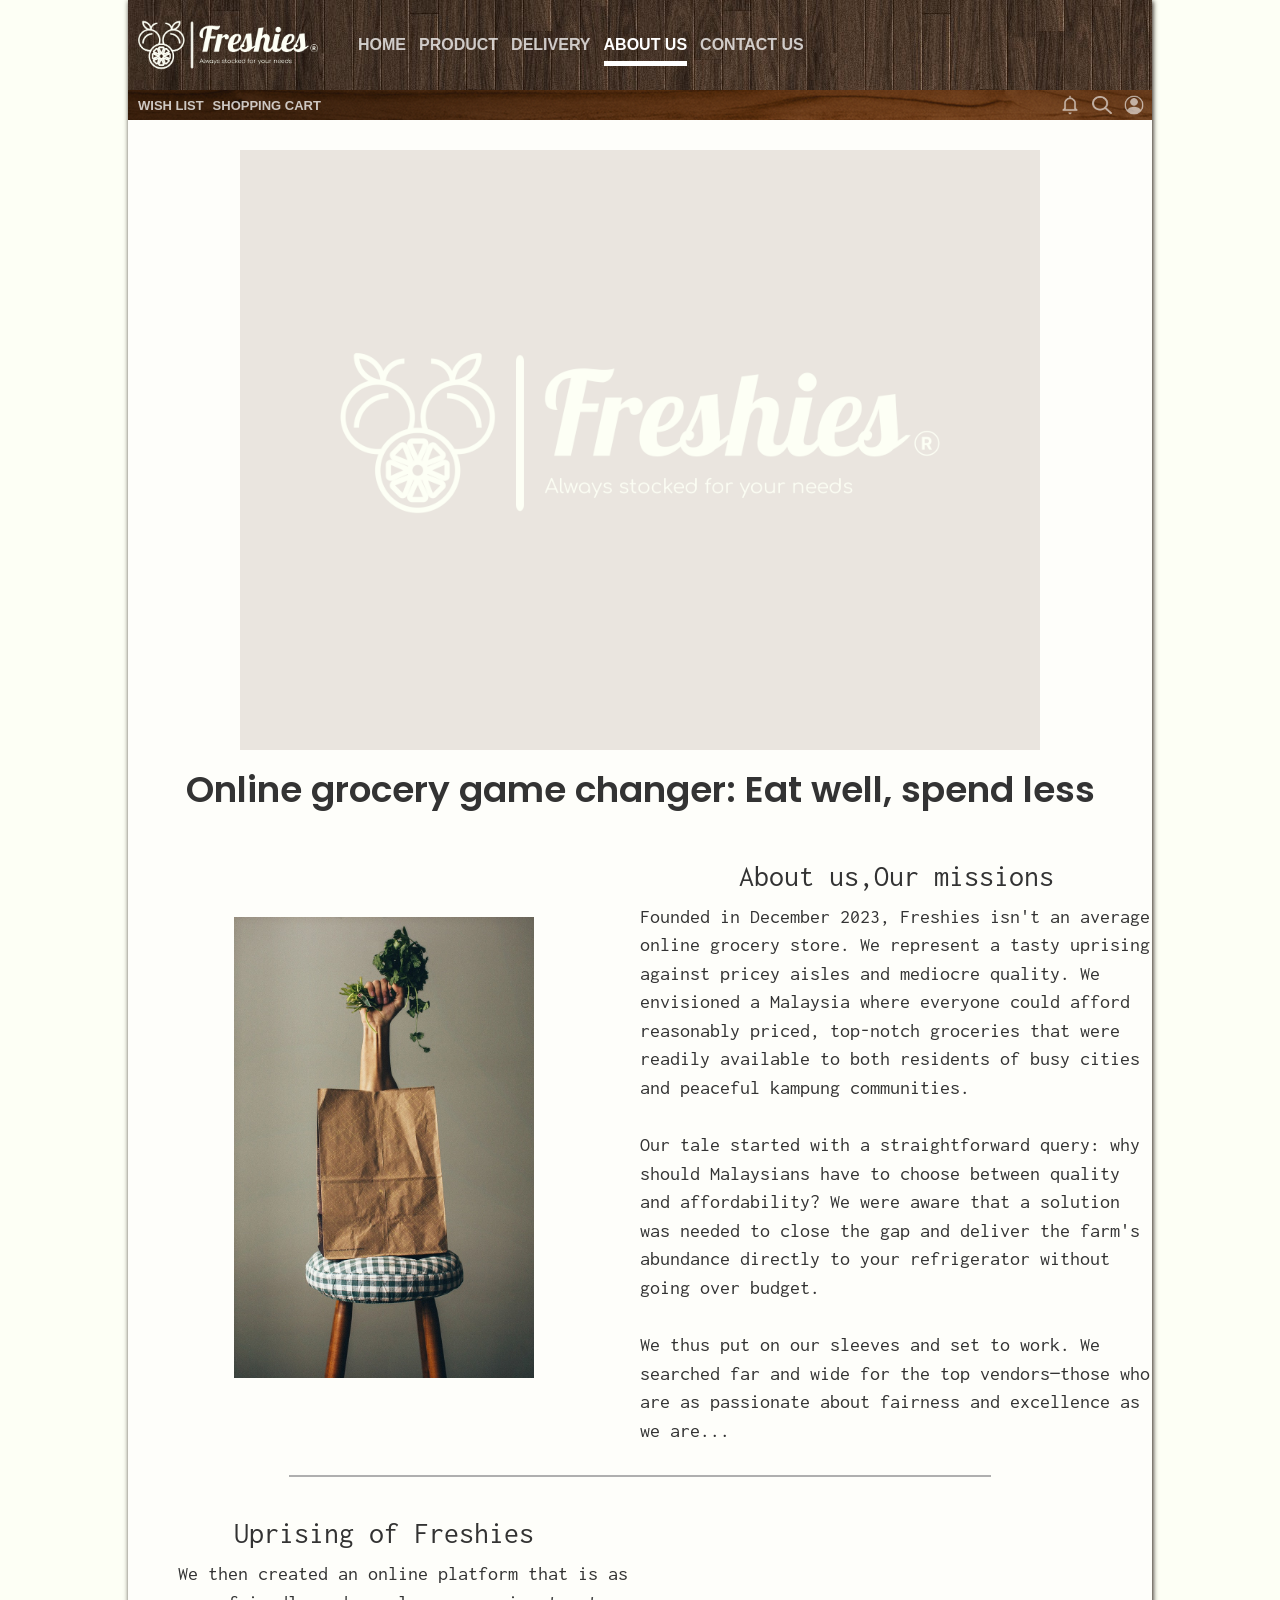
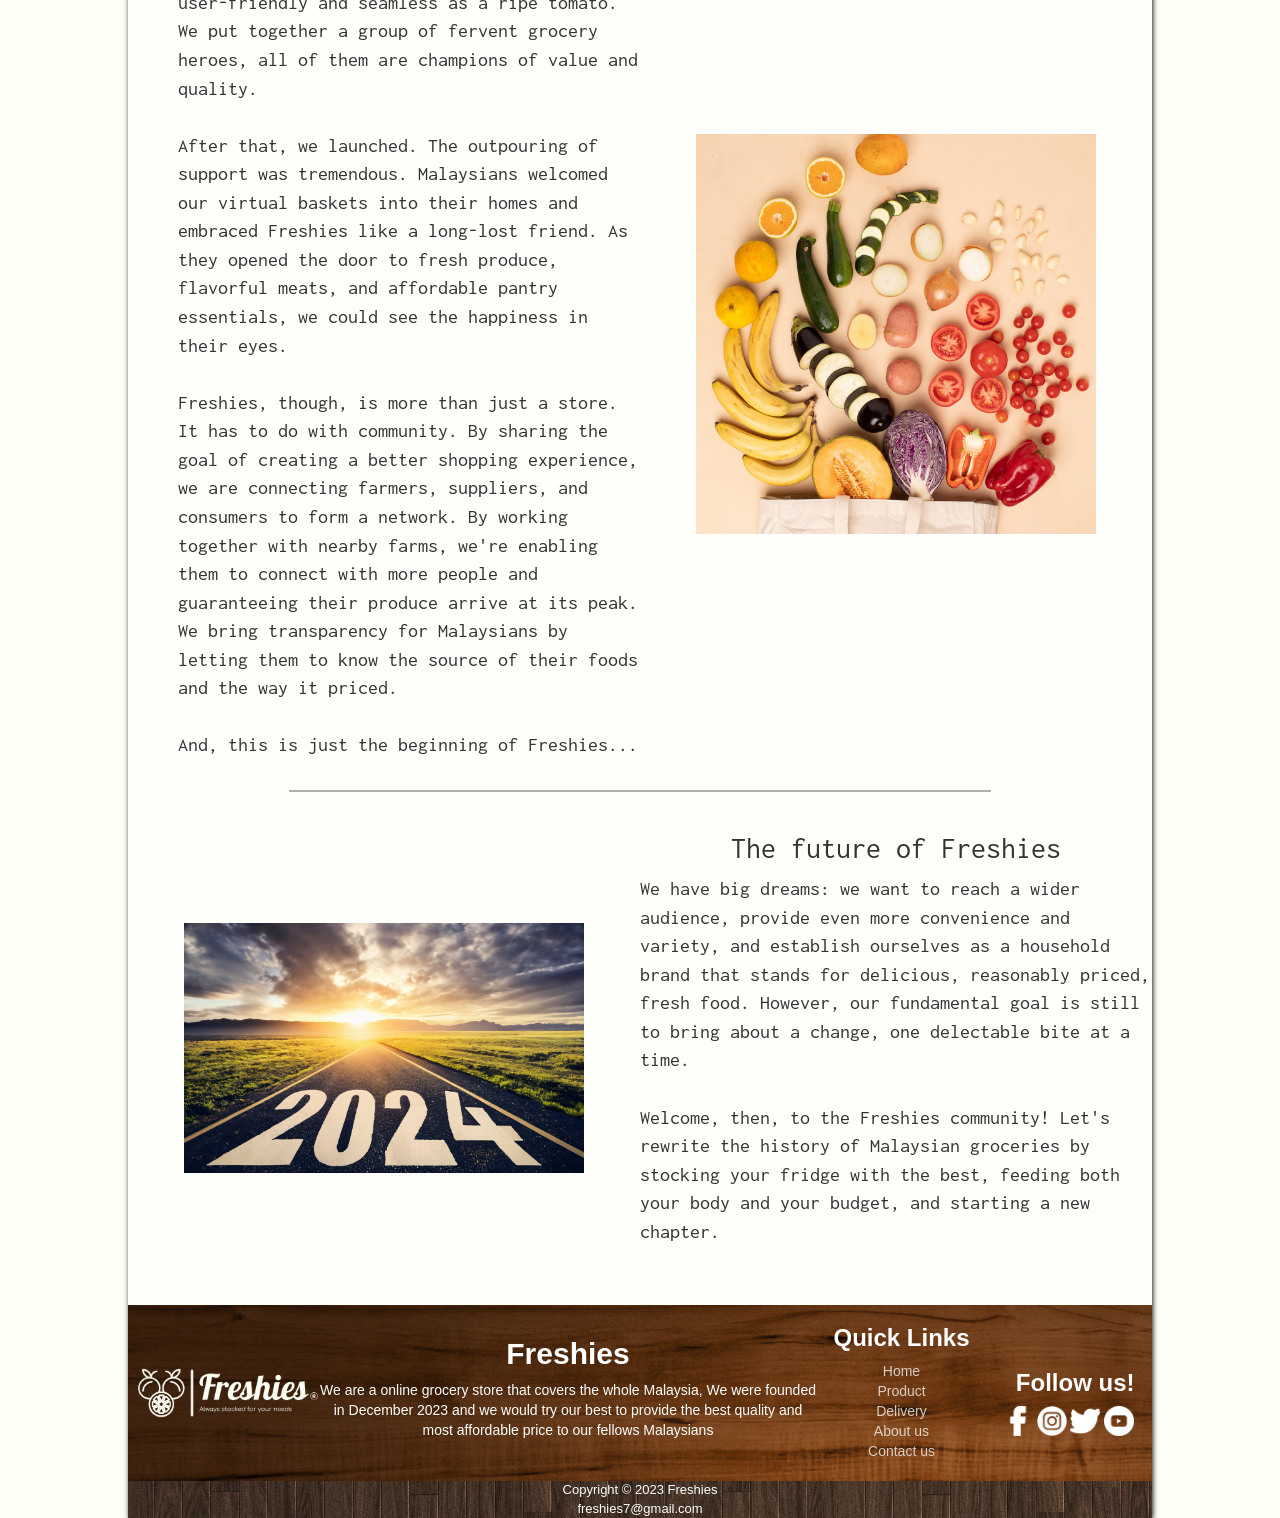
<file: about.html>
<!DOCTYPE html>
<html lang="en">

<!-- Head -->
<head>

    <meta charset="UTF-8">
    <meta name="viewport" content="width=device-width, initial-scale=1.0">

    <!-- Page title -->
    <title>About Freshies</title>

    <!-- Link towards css -->
    <link rel="stylesheet" href="style/header.css">
    <link rel="stylesheet" href="style/general.css">
    <link rel="stylesheet" href="style/about.css">
    <link rel="stylesheet" href="style/footer.css">

    <!-- Link towards javascript -->
    <link rel="stylesheet" href="https://maxcdn.bootstrapcdn.com/bootstrap/3.4.1/css/bootstrap.min.css">
    <script src="https://ajax.googleapis.com/ajax/libs/jquery/3.7.1/jquery.min.js"></script>
    <script src="https://maxcdn.bootstrapcdn.com/bootstrap/3.4.1/js/bootstrap.min.js"></script>
    <link rel="stylesheet" href="https://cdnjs.cloudflare.com/ajax/libs/font-awesome/4.7.0/css/font-awesome.min.css">
    <script src="script/script.js"></script>

    <!-- Import fonts -->
    <link href="https://fonts.cdnfonts.com/css/monarda" rel="stylesheet">
                
    <link href="https://fonts.cdnfonts.com/css/rooneysans" rel="stylesheet">

    <link href="https://fonts.cdnfonts.com/css/georgia" rel="stylesheet">

    <link href="https://fonts.cdnfonts.com/css/baskerville" rel="stylesheet">
    
    <link href="https://fonts.cdnfonts.com/css/kg-the-last-time" rel="stylesheet">

    <link rel="preconnect" href="https://fonts.googleapis.com">
    <link rel="preconnect" href="https://fonts.gstatic.com" crossorigin>
    <link href="https://fonts.googleapis.com/css2?family=Poppins&display=swap" rel="stylesheet">
                
    <link rel="preconnect" href="https://fonts.googleapis.com">
    <link rel="preconnect" href="https://fonts.gstatic.com" crossorigin>
    <link href="https://fonts.googleapis.com/css2?family=Inconsolata&display=swap" rel="stylesheet">                        
                
    <!-- Favicon -->
    <link rel="icon" type="image/png" sizes="16x16" href="icons/favicon-16x16.png">

</head>

<!-- Body with background color #fdfff5 -->
<body style="background-color: #fdfff5;">
    <!-- Wrapper (To limit the size of the page) -->
    <div id="wrapper">
        <!-- Header -->
        <div class="banner-container">

            <header>

                <div> 
                    <a href="index.html"><img class="header-hotspot" src="images/freshies-hotspot.png" alt="Freshies Logo"></a>
                </div> 

            </header>

            <!-- Navigation link (Home, Product, Delivery, About us and Contact us) -->
            <nav>
                <div class="navigation-link-container">
                    <div> <a href="index.html">Home</a>         </div>
                    <div> <a href="product.html">Product</a>    </div>
                    <div> <a href="delivery.html">Delivery</a>  </div>
                    <div> <a href="about.html" class="active-page">About us</a></div>
                    <div> <a href="contact.html">Contact us</a> </div>
                </div>
            </nav>

        </div>
    
        <!-- Subbanner -->
        <div class="sub-banner-container">
    
                    <div class="left-section">
                        <ul>
                            <li><a href="#">Wish List</a></li>
                            <li><a href="#">Shopping Cart</a></li>
                        </ul>
                    </div>
                    
                    <div class="right-section">
                        <ul>
                            <li><a href="#"><img class="notification-icon" src="icons/notification.png" alt="Notifications"></a></li>
                            <li><img class="search-icon" src="icons/search.png" alt="Search"></li>
                            <li><a href="#"><img src="icons/account.png" alt="Profile"></a></li>
                        </ul>
                    </div>
        </div>

        <!-- Main -->
        <main>

            <!-- Upper banner -->
            <div class="top-container">
                <img class="top-img" src="images/freshies-pink.png" alt="Freshies logo">
            </div>

            <!-- Slogan -->
            <div><h1 class="caption">Online grocery game changer: Eat well, spend less</h1></div>

            <!-- About us, history, future -->
            <div class="info-container">
                <div class="img-container"><img class="about-img" src="images/bag-hand.jpg" alt="Bag"></div>
                <div class="info-text">
                    <h2 class="info-header">About us,Our missions</h2>
                    <p class="info-description">Founded in December 2023, Freshies isn't an average online grocery store. We represent a tasty uprising against pricey aisles and mediocre quality. We envisioned a Malaysia where everyone could afford reasonably priced, top-notch groceries that were readily available to both residents of busy cities and peaceful kampung communities. <br> <br>
                        Our tale started with a straightforward query: why should Malaysians have to choose between quality and affordability? We were aware that a solution was needed to close the gap and deliver the farm's abundance directly to your refrigerator without going over budget. <br> <br>
                        We thus put on our sleeves and set to work. We searched far and wide for the top vendors—those who are as passionate about fairness and excellence as we are... 
                    </p>
                </div>
            </div>

            <hr class="separate-line">

            <div class="info-container">
                <div class="info-text">
                    <h2 class="info-header">Uprising of Freshies</h2>
                    <p class="info-description-2">We then created an online platform that is as user-friendly and seamless as a ripe tomato. We put together a group of fervent grocery heroes, all of them are champions of value and quality.<br> <br>
                        After that, we launched. The outpouring of support was tremendous. Malaysians welcomed our virtual baskets into their homes and embraced Freshies like a long-lost friend. As they opened the door to fresh produce, flavorful meats, and affordable pantry essentials, we could see the happiness in their eyes. <br> <br>
                        Freshies, though, is more than just a store. It has to do with community. By sharing the goal of creating a better shopping experience, we are connecting farmers, suppliers, and consumers to form a network. By working together with nearby farms, we're enabling them to connect with more people and guaranteeing their produce arrive at its peak. We bring transparency for Malaysians by letting them to know the source of their foods and the way it priced. <br> <br>
                        And, this is just the beginning of Freshies...
                    </p>
                </div>
                <div class="img-container"><img class="about-img-2" src="images/veges-pattern.jpg" alt="Veges"></div>
            </div>

            <hr class="separate-line">

            <div class="info-container">
                <div class="img-container"><img class="about-img-2" src="images/future.png" alt="Future"></div>
                <div class="info-text">
                    <h2 class="info-header">The future of Freshies</h2>
                    <p class="info-description">We have big dreams: we want to reach a wider audience, provide even more convenience and variety, and establish ourselves as a household brand that stands for delicious, reasonably priced, fresh food. However, our fundamental goal is still to bring about a change, one delectable bite at a time. <br> <br>
                        Welcome, then, to the Freshies community! Let's rewrite the history of Malaysian groceries by stocking your fridge with the best, feeding both your body and your budget, and starting a new chapter. <br> <br>
                    </p>
                </div>
            </div>

        </main>
        

        <!-- Footer -->
        <footer>
              
            <div class="footer-container">
              <div class="footer-hotspot"><a href="index.html"><img src="images/freshies-hotspot.png" alt="Freshies logo"></a></div>
              <div class="introduction">
                <h2 class="introduce-name">Freshies</h2>
                <div class="description-container"><p class="brief-desription">We are a online grocery store that covers the whole Malaysia, We were founded in December 2023 and we would try our best to provide the best quality and most affordable price to our fellows Malaysians</p></div> <br>
              </div>
              <div class="hyperlinks">
                <h3>Quick Links</h3>
                <ul>
                  <li><a href="index.html">Home</a></li>
                  <li><a href="product.html">Product</a></li>
                  <li><a href="delivery.html">Delivery</a></li>
                  <li><a href="about.html">About us</a></li>
                  <li><a href="contact.html">Contact us</a></li>
                </ul>
                <br>
              </div>
              <div class="follow-us">
                <h3>&nbsp;&nbsp;Follow us!</h3>
                <ul>   
                  <li><a href="https://www.facebook.com/"><img src="icons/facebook.png" alt="Facebook"></a></li>
                  <li><a href="https://www.instagram.com/"><img src="icons/instagram.png" alt="Instagram"></a></li>
                  <li><a href="https://twitter.com/?lang=en"><img src="icons/twitter.png" alt="Twitter"></a></li>
                  <li><a href="https://www.youtube.com/"><img src="icons/youtube.png" alt="Youtube"></a></li>
                </ul>
              </div>
            </div>
  
            <!-- Copyright & Email -->
            <div class="copyright">
              Copyright &copy; 2023 Freshies <br>
              <a href="mailto:freshies7@gmail.com">freshies7@gmail.com</a>
            </div>
          
    </footer>

    </div>

</body>  
    
</html>
</file>
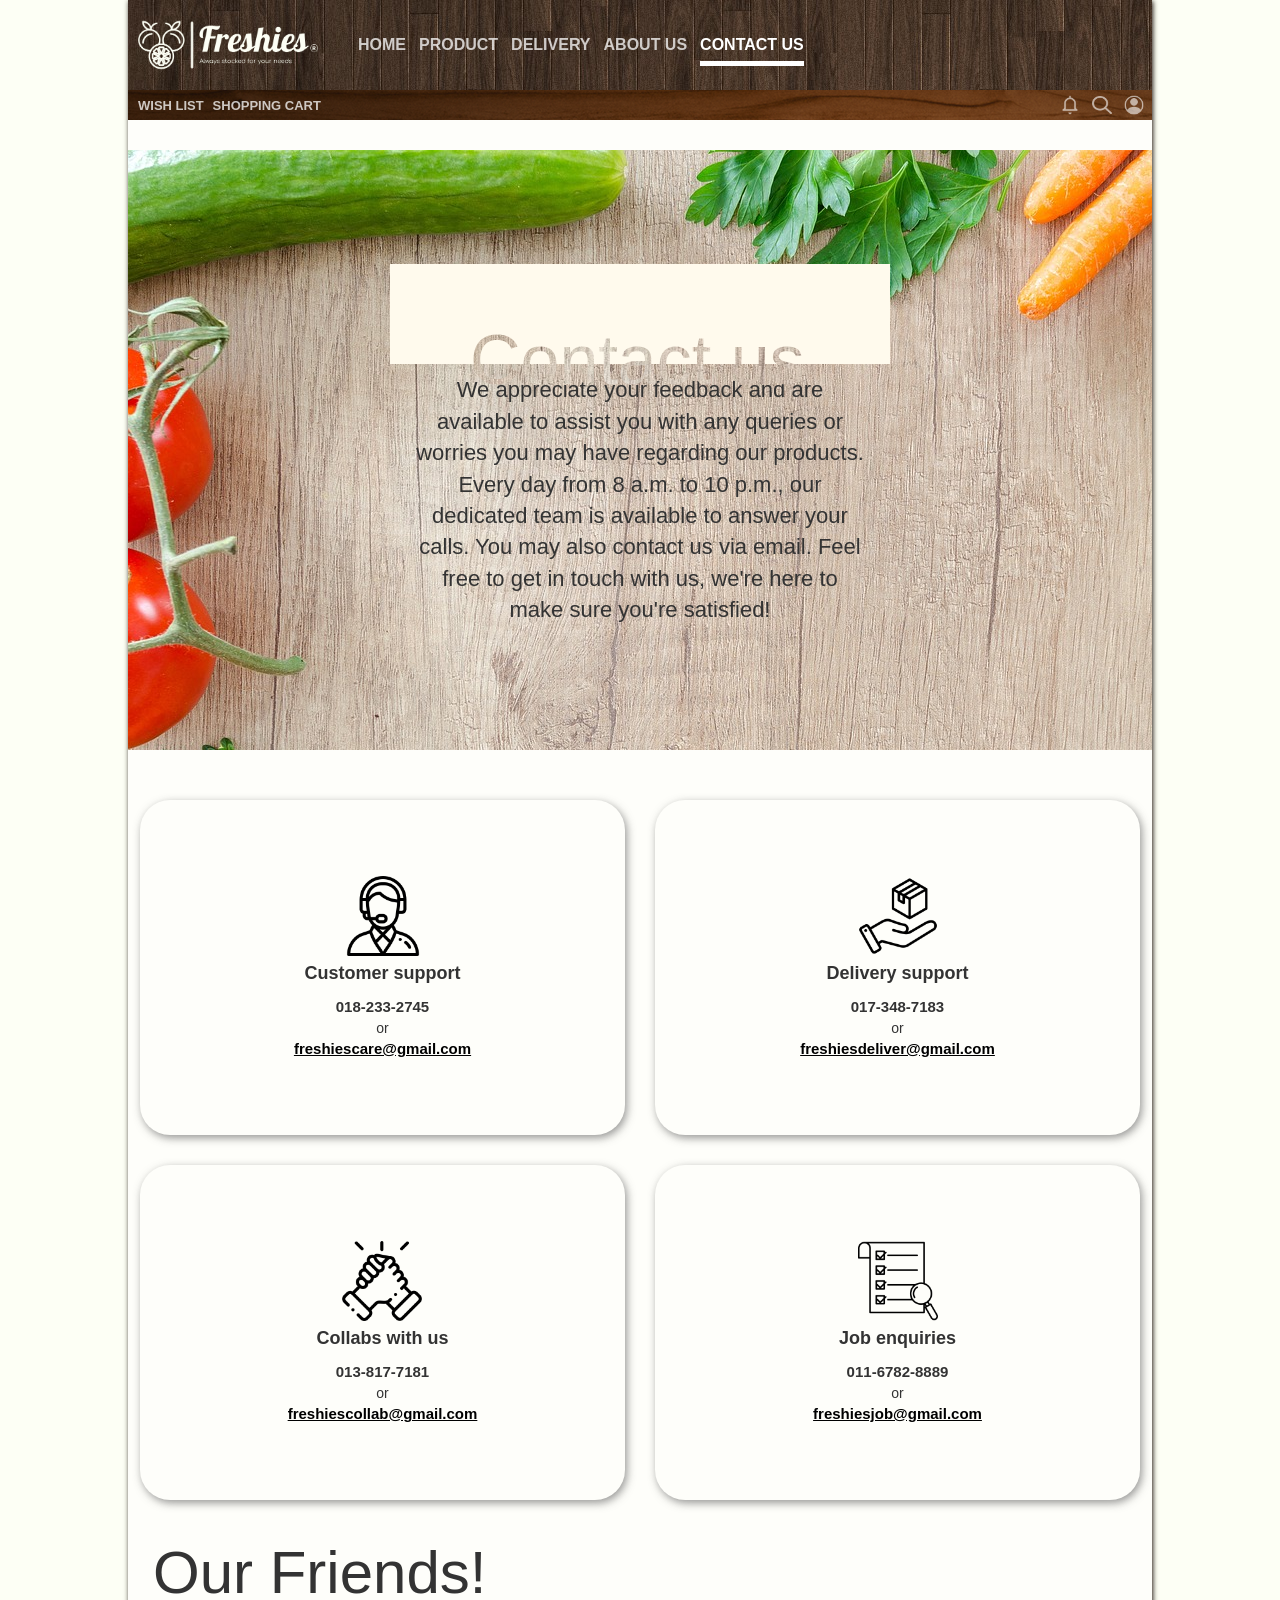
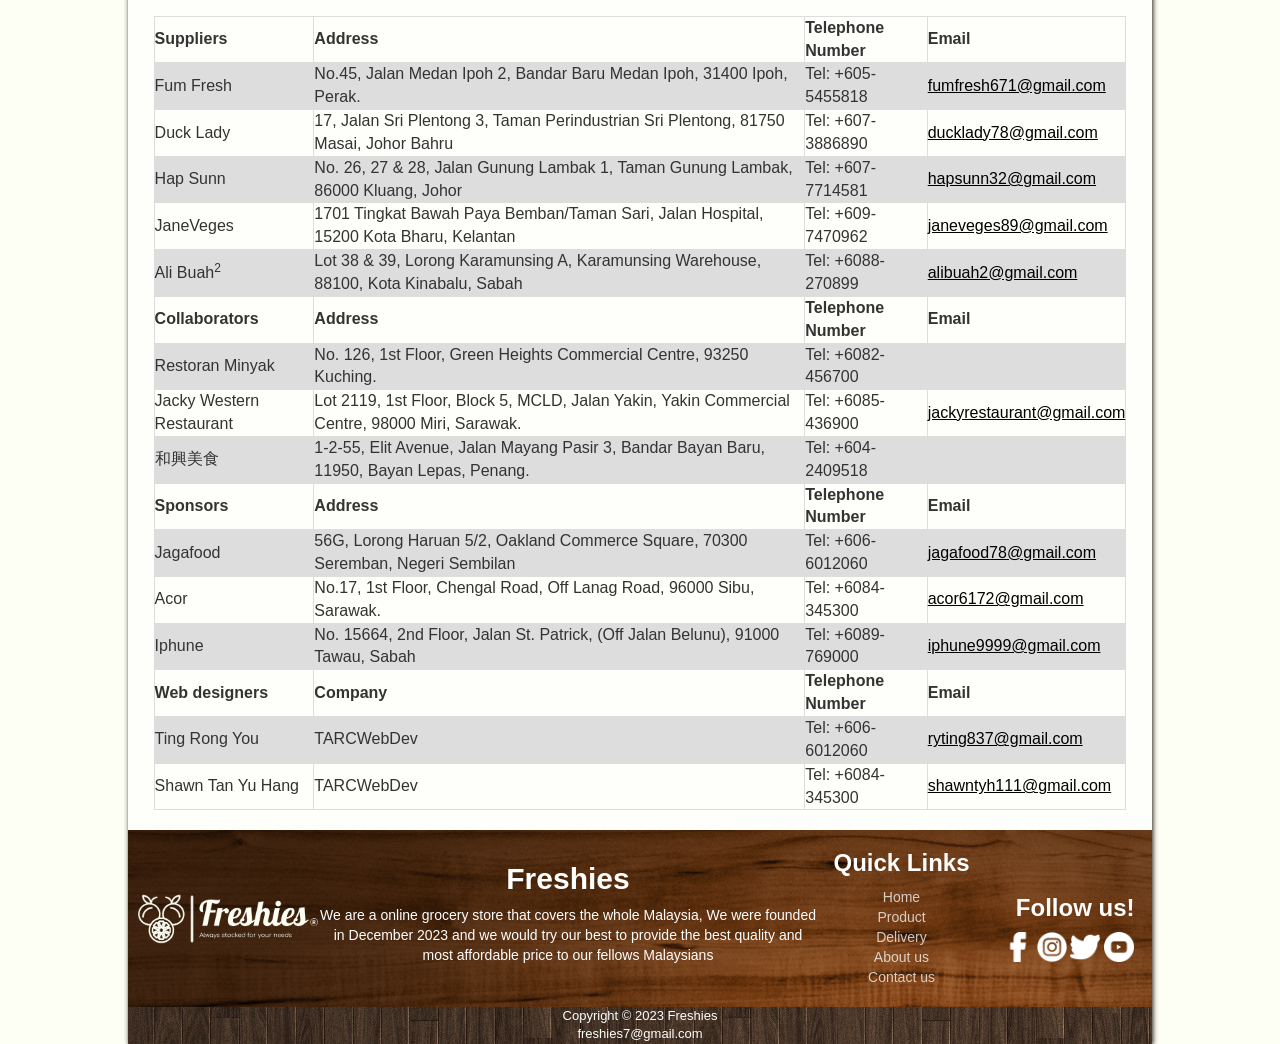
<file: contact.html>
<!DOCTYPE html>
<html lang="en">

<!-- Head -->
<head>

    <meta charset="UTF-8">
    <meta name="viewport" content="width=device-width, initial-scale=1.0">

    <!-- Page title -->
    <title>Contact Freshies!</title>

    <!-- Link towards css -->
    <link rel="stylesheet" href="style/index.css">
    <link rel="stylesheet" href="style/header.css">
    <link rel="stylesheet" href="style/general.css">
    <link rel="stylesheet" href="style/about.css">
    <link rel="stylesheet" href="style/contact.css">
    <link rel="stylesheet" href="style/footer.css">

    <!-- Link towards javascript -->
    <link rel="stylesheet" href="https://maxcdn.bootstrapcdn.com/bootstrap/3.4.1/css/bootstrap.min.css">
    <script src="https://ajax.googleapis.com/ajax/libs/jquery/3.7.1/jquery.min.js"></script>
    <script src="https://maxcdn.bootstrapcdn.com/bootstrap/3.4.1/js/bootstrap.min.js"></script>
    <link rel="stylesheet" href="https://cdnjs.cloudflare.com/ajax/libs/font-awesome/4.7.0/css/font-awesome.min.css">
    <script src="script/script.js"></script>

    <!-- Import fonts -->
    <link href="https://fonts.cdnfonts.com/css/monarda" rel="stylesheet">
                
    <link href="https://fonts.cdnfonts.com/css/rooneysans" rel="stylesheet">

    <link href="https://fonts.cdnfonts.com/css/georgia" rel="stylesheet">

    <link href="https://fonts.cdnfonts.com/css/baskerville" rel="stylesheet">
    
    <link href="https://fonts.cdnfonts.com/css/kg-the-last-time" rel="stylesheet">

    <link rel="preconnect" href="https://fonts.googleapis.com">
    <link rel="preconnect" href="https://fonts.gstatic.com" crossorigin>
    <link href="https://fonts.googleapis.com/css2?family=Poppins&display=swap" rel="stylesheet">
                
    <link rel="preconnect" href="https://fonts.googleapis.com">
    <link rel="preconnect" href="https://fonts.gstatic.com" crossorigin>
    <link href="https://fonts.googleapis.com/css2?family=Inconsolata&display=swap" rel="stylesheet">                        
                
    <link href="https://fonts.cdnfonts.com/css/digitalt" rel="stylesheet">
                                                       
    <link href="https://fonts.cdnfonts.com/css/cronus" rel="stylesheet">
                
    <link href="https://fonts.cdnfonts.com/css/lato-light" rel="stylesheet">

    <link href="https://fonts.cdnfonts.com/css/jetbrains-mono" rel="stylesheet">
                
    <link href="https://fonts.cdnfonts.com/css/ace-sans" rel="stylesheet">

    <link rel="preconnect" href="https://fonts.googleapis.com">
    <link rel="preconnect" href="https://fonts.gstatic.com" crossorigin>
    <link href="https://fonts.googleapis.com/css2?family=Inconsolata&family=Roboto:wght@100&display=swap" rel="stylesheet">
           
    <!-- Favicon -->
    <link rel="icon" type="image/png" sizes="16x16" href="icons/favicon-16x16.png">

</head>

<!-- Body with background color #fdfff5 -->
<body style="background-color: #fdfff5;">
    <!-- Wrapper (To limit the size of the webpage) -->
    <div id="wrapper">
      <!-- Header -->
        <div class="banner-container">

            <header>

                <div> 
                    <a href="index.html"><img class="header-hotspot" src="images/freshies-hotspot.png" alt="Freshies Logo"></a>
                </div> 

            </header>

            <!-- Navigation link (Home, Product, Delivery, About us and Contact us) -->
            <nav>
                <div class="navigation-link-container">
                    <div> <a href="index.html">Home</a>         </div>
                    <div> <a href="product.html">Product</a>    </div>
                    <div> <a href="delivery.html">Delivery</a>  </div>
                    <div> <a href="about.html">About us</a>     </div>
                    <div> <a href="contact.html"  class="active-page">Contact us</a></div>
                </div>
            </nav>

        </div>
        <!-- Subbanner -->
        <div class="sub-banner-container">
    
                    <div class="left-section">
                        <ul>
                            <li><a href="#">Wish List</a></li>
                            <li><a href="#">Shopping Cart</a></li>
                        </ul>
                    </div>
                    
                    <div class="right-section">
                        <ul>
                            <li><a href="#"><img class="notification-icon" src="icons/notification.png" alt="Notification"></a></li>
                            <li><img class="search-icon" src="icons/search.png" alt="Search"></li>
                            <li><a href="#"><img src="icons/account.png" alt="Profile"></a></li>
                        </ul>
                    </div>
        </div>

        <!-- Main -->
        <main>

          <!-- Pages upper section -->
            <div class="upper-section" style=" background-image: url(images/table-with-vege.jpg); background-repeat: no-repeat;">
                <div class="words-for-customer">
                    <div class="contact-us" style="background: url(images/woodtable.jpg)  -20px -20px no-repeat; -webkit-text-fill-color: transparent; background-clip: text;"><p>Contact us</p></div>
                    <div class="contact-background-color"></div>    
                    <div class="contact-promise"><p>We appreciate your feedback and are available to assist you with any queries or worries you may have regarding our products. Every day from 8 a.m. to 10 p.m., our dedicated team is available to answer your calls. You may also contact us via email. Feel free to get in touch with us, we're here to make sure you're satisfied!</p></div>
                </div>
            </div>

            <!-- Pages middle section -->
            <div class="middle-section">
              <!-- Types and way to contact -->
                <div class="contact-card">
                    <div class="contact-way">
                        <img src="icons/customersupport.png" alt="Customer support">
                        <p class="contact-type">Customer support</p>
                        <p class="phone-number">018-233-2745</p>
                        <p class="or">or</p>
                        <a class="email" href="mailto:freshiescare@gmail.com">freshiescare@gmail.com</a>
                    </div>
                </div>

               <div class="contact-card">
                    <div class="contact-way">
                        <img src="icons/deliverysupport.png" alt="Delivery support">
                        <p class="contact-type">Delivery support</p>
                        <p class="phone-number">017-348-7183</p>
                        <p class="or">or</p>
                        <a class="email" href="mailto:freshiesdeliver@gmail.com">freshiesdeliver@gmail.com</a>
                    </div>
                </div>

                <div class="contact-card">
                    <div class="contact-way">
                        <img src="icons/collabs.png" alt="Collabs with us">
                        <p class="contact-type">Collabs with us</p>
                        <p class="phone-number">013-817-7181</p>
                        <p class="or">or</p>
                        <a class="email" href="mailto:freshiescollab@gmail.com">freshiescollab@gmail.com</a>
                    </div>
                </div>

                <div class="contact-card">
                    <div class="contact-way">
                        <img src="icons/jobenquiries.png" alt="Job enquiries">
                        <p class="contact-type">Job enquiries</p>
                        <p class="phone-number">011-6782-8889</p>
                        <p class="or">or</p>
                        <a class="email" href="mailto:freshiesjob@gmail.com">freshiesjob@gmail.com</a>
                    </div>
                </div>

            </div>

                <!-- Pages lower section -->
                <div class="lower-section">

                    <!-- Title for table -->
                    <div class="table-about">Our Friends!</div>

                    <!-- Table for supplier, collaborators, sponsors and web designers -->
                    <div>

                        <table>

                            <!-- Suppliers -->
                            <tr>
                              <th>Suppliers</th>
                              <th>Address</th>
                              <th>Telephone Number</th>
                              <th>Email</th>
                            </tr>

                            <tr>
                              <td>Fum Fresh</td>
                              <td>No.45, Jalan Medan Ipoh 2, Bandar Baru Medan Ipoh, 31400 Ipoh, Perak.</td>
                              <td>Tel: +605-5455818</td>
                              <td><a href="mailto:fumfresh671@gmail.com">fumfresh671@gmail.com</a></td>
                            </tr>

                            <tr>
                              <td>Duck Lady</td>
                              <td>17, Jalan Sri Plentong 3, Taman Perindustrian Sri Plentong, 81750 Masai, Johor Bahru</td>
                              <td>Tel: +607-3886890</td>
                              <td><a href="mailto:ducklady78@gmail.com">ducklady78@gmail.com</a></td>
                            </tr>

                            <tr>
                                <td>Hap Sunn</td>
                                <td>No. 26, 27 & 28, Jalan Gunung Lambak 1, Taman Gunung Lambak, 86000 Kluang, Johor</td>
                                <td>Tel: +607-7714581</td>
                                <td><a href="mailto:hapsunn32@gmail.com">hapsunn32@gmail.com</a></td>
                              </tr>

                              <tr>
                                <td>JaneVeges</td>
                                <td>1701 Tingkat Bawah Paya Bemban/Taman Sari, Jalan Hospital, 15200 Kota Bharu, Kelantan</td>
                                <td>Tel: +609-7470962</td>
                                <td><a href="mailto:janeveges89@gmail.com">janeveges89@gmail.com</a></td>
                              </tr>

                              <tr>
                                <td>Ali Buah<sup>2</sup></td>
                                <td>Lot 38 & 39, Lorong Karamunsing A, Karamunsing Warehouse, 88100, Kota Kinabalu, Sabah</td>
                                <td>Tel: +6088-270899</td>
                                <td><a href="mailto:alibuah2@gmail.com">alibuah2@gmail.com</a></td>
                              </tr>

                              <!-- Collaborators -->
                              <tr>
                                <th>Collaborators</th>
                                <th>Address</th>
                                <th>Telephone Number</th>
                                <th>Email</th>
                              </tr>

                              <tr>
                                <td>Restoran Minyak</td>
                                <td>No. 126, 1st Floor, Green Heights Commercial Centre, 93250 Kuching.</td>
                                <td>Tel: +6082-456700</td>
                                <td></td>
                              </tr>

                              <tr>
                                <td>Jacky Western Restaurant</td>
                                <td>Lot 2119, 1st Floor, Block 5, MCLD, Jalan Yakin, Yakin Commercial Centre, 98000 Miri, Sarawak.</td>
                                <td>Tel: +6085-436900</td>
                                <td><a href="mailto:jackyrestaurant@gmail.com">jackyrestaurant@gmail.com</a></td>
                              </tr>

                              <tr>
                                <td>和興美食</td>
                                <td>1-2-55, Elit Avenue, Jalan Mayang Pasir 3, Bandar Bayan Baru, 11950, Bayan Lepas, Penang.</td>
                                <td>Tel: +604-2409518</td>
                                <td></td>
                              </tr>

                              <!-- Sponsors -->
                              <tr>
                                <th>Sponsors</th>
                                <th>Address</th>
                                <th>Telephone Number</th>
                                <th>Email</th>
                              </tr>

                              <tr>
                                <td>Jagafood</td>
                                <td>56G, Lorong Haruan 5/2, Oakland Commerce Square, 70300 Seremban, Negeri Sembilan</td>
                                <td>Tel: +606-6012060</td>
                                <td><a href="mailto:jagafood78@gmail.com">jagafood78@gmail.com</a></td>
                              </tr>

                              <tr>
                                <td>Acor</td>
                                <td>No.17, 1st Floor, Chengal Road, Off Lanag Road, 96000 Sibu, Sarawak.</td>
                                <td>Tel: +6084-345300</td>
                                <td><a href="mailto:acor6172@gmail.com">acor6172@gmail.com</a></td>
                              </tr>

                              <tr>
                                <td>Iphune</td>
                                <td>No. 15664, 2nd Floor, Jalan St. Patrick, (Off Jalan Belunu), 91000 Tawau, Sabah</td>
                                <td>Tel: +6089-769000</td>
                                <td><a href="mailto:iphune9999@gmail.com">iphune9999@gmail.com</a></td>
                              </tr>

                              <!-- Web designers -->
                              <tr>
                                <th>Web designers</th>
                                <th>Company</th>
                                <th>Telephone Number</th>
                                <th>Email</th>
                              </tr>

                              <tr>
                                <td>Ting Rong You</td>
                                <td>TARCWebDev</td>
                                <td>Tel: +606-6012060</td>
                                <td><a href="mailto:ryting837@gmail.com">ryting837@gmail.com</a></td>
                              </tr>

                              <tr>
                                <td>Shawn Tan Yu Hang</td>
                                <td>TARCWebDev</td>
                                <td>Tel: +6084-345300</td>
                                <td><a href="mailto:shawntyh111@gmail.com">shawntyh111@gmail.com</a></td>
                              </tr>

                          </table>

                    </div>

                </div>

        </main>
        
        <!-- Footer -->
        <footer>
              
          <div class="footer-container">
            <div class="footer-hotspot"><a href="index.html"><img src="images/freshies-hotspot.png" alt="Freshies logo"></a></div>
            <div class="introduction">
              <h2 class="introduce-name">Freshies</h2>
              <div class="description-container"><p class="brief-desription">We are a online grocery store that covers the whole Malaysia, We were founded in December 2023 and we would try our best to provide the best quality and most affordable price to our fellows Malaysians</p></div> <br>
            </div>
            <div class="hyperlinks">
              <h3>Quick Links</h3>
              <ul>
                <li><a href="index.html">Home</a></li>
                <li><a href="product.html">Product</a></li>
                <li><a href="delivery.html">Delivery</a></li>
                <li><a href="about.html">About us</a></li>
                <li><a href="contact.html">Contact us</a></li>
              </ul>
              <br>
            </div>
            <div class="follow-us">
              <h3>&nbsp;&nbsp;Follow us!</h3>
              <ul>   
                <li><a href="https://www.facebook.com/"><img src="icons/facebook.png" alt="Facebook"></a></li>
                <li><a href="https://www.instagram.com/"><img src="icons/instagram.png" alt="Instagram"></a></li>
                <li><a href="https://twitter.com/?lang=en"><img src="icons/twitter.png" alt="Twitter"></a></li>
                <li><a href="https://www.youtube.com/"><img src="icons/youtube.png" alt="Youtube"></a></li>
              </ul>
            </div>
          </div>

          <!-- Copyright & Email -->
          <div class="copyright">
            Copyright &copy; 2023 Freshies <br>
            <a href="mailto:freshies7@gmail.com">freshies7@gmail.com</a>
          </div>
        
  </footer>

    </div>

</body>  

</html>
</file>
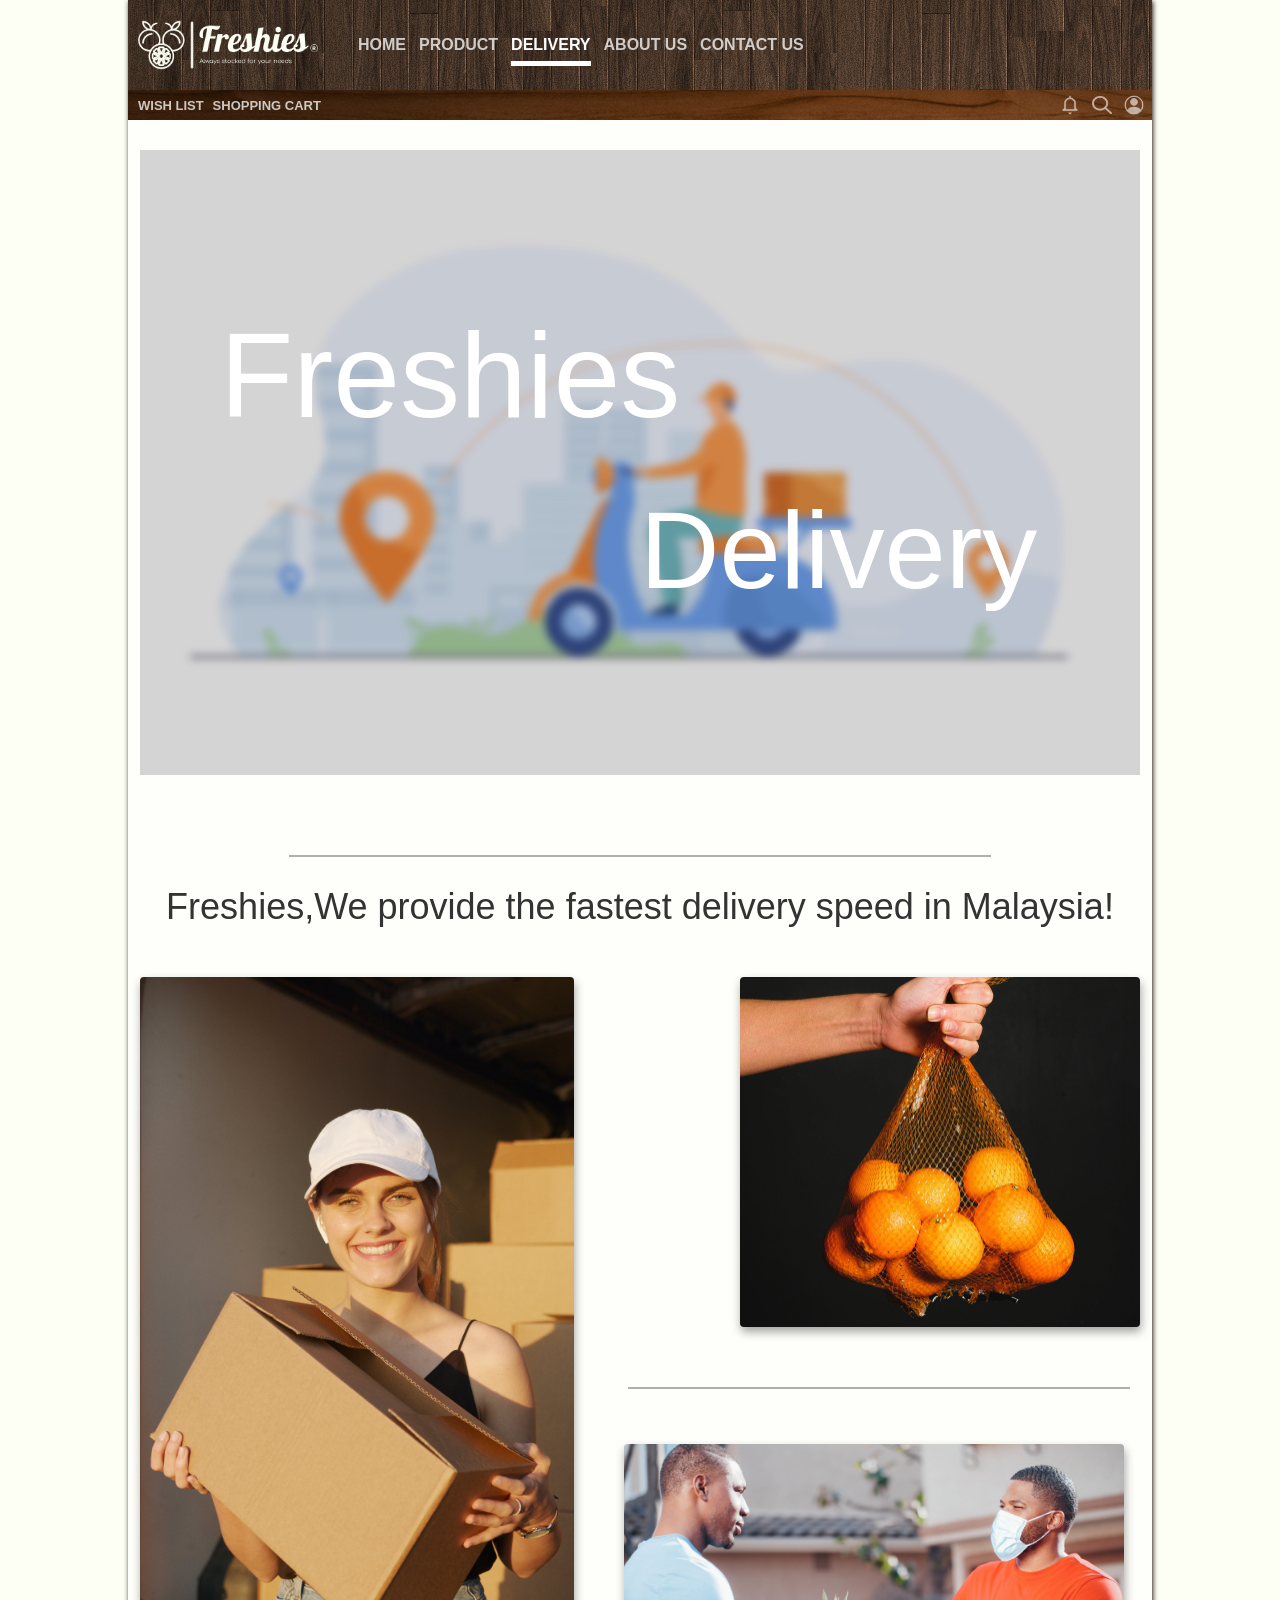
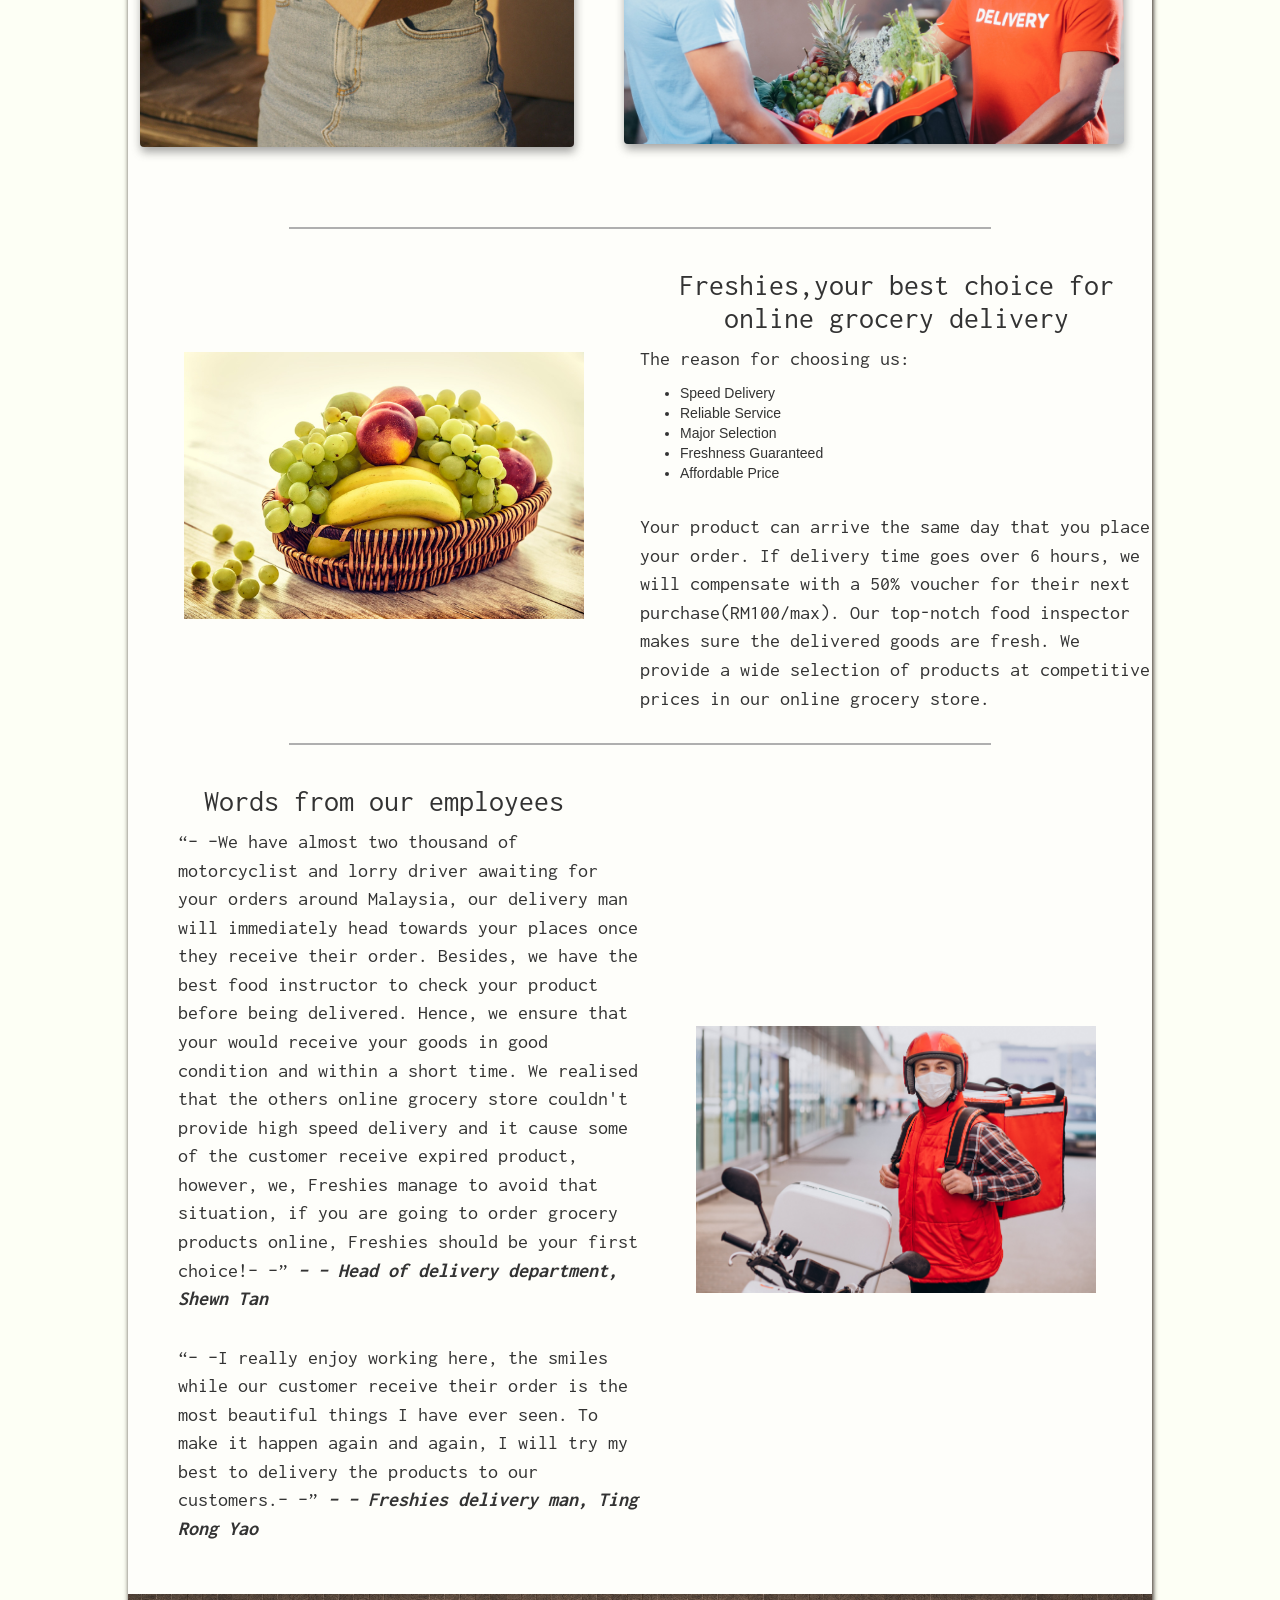
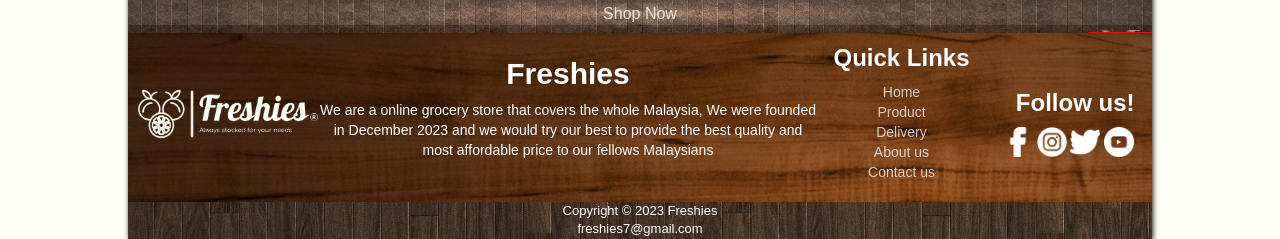
<file: delivery.html>
<!DOCTYPE html>
<html lang="en">

<!-- Head -->
<head>

    <meta charset="UTF-8">
    <meta name="viewport" content="width=device-width, initial-scale=1.0">

    <!-- Page title -->
    <title>Freshies Delivery</title>

    <!-- Link towards css -->
    <link rel="stylesheet" href="style/header.css">
    <link rel="stylesheet" href="style/general.css">
    <link rel="stylesheet" href="style/delivery.css">
    <link rel="stylesheet" href="style/footer.css">

    <!-- Link towards javascript -->
    <link rel="stylesheet" href="https://maxcdn.bootstrapcdn.com/bootstrap/3.4.1/css/bootstrap.min.css">
    <script src="https://ajax.googleapis.com/ajax/libs/jquery/3.7.1/jquery.min.js"></script>
    <script src="https://maxcdn.bootstrapcdn.com/bootstrap/3.4.1/js/bootstrap.min.js"></script>
    <link rel="stylesheet" href="https://cdnjs.cloudflare.com/ajax/libs/font-awesome/4.7.0/css/font-awesome.min.css">
    <script src="script/script.js"></script>

    <!-- Import fonts -->
    <link href="https://fonts.cdnfonts.com/css/monarda" rel="stylesheet">
                
    <link href="https://fonts.cdnfonts.com/css/rooneysans" rel="stylesheet">

    <link href="https://fonts.cdnfonts.com/css/georgia" rel="stylesheet">

    <link href="https://fonts.cdnfonts.com/css/baskerville" rel="stylesheet">
    
    <link href="https://fonts.cdnfonts.com/css/kg-the-last-time" rel="stylesheet">

    <link rel="preconnect" href="https://fonts.googleapis.com">
    <link rel="preconnect" href="https://fonts.gstatic.com" crossorigin>
    <link href="https://fonts.googleapis.com/css2?family=Poppins&display=swap" rel="stylesheet">
                
    <link rel="preconnect" href="https://fonts.googleapis.com">
    <link rel="preconnect" href="https://fonts.gstatic.com" crossorigin>
    <link href="https://fonts.googleapis.com/css2?family=Inconsolata&display=swap" rel="stylesheet">                        
                
    <link href="https://fonts.cdnfonts.com/css/digitalt" rel="stylesheet">
                                                       
    <link href="https://fonts.cdnfonts.com/css/cronus" rel="stylesheet">
                
    <link href="https://fonts.cdnfonts.com/css/lato-light" rel="stylesheet">

    <link href="https://fonts.cdnfonts.com/css/jetbrains-mono" rel="stylesheet">
                
    <link href="https://fonts.cdnfonts.com/css/ace-sans" rel="stylesheet">
                            
    <link rel="preconnect" href="https://fonts.googleapis.com">
    <link rel="preconnect" href="https://fonts.gstatic.com" crossorigin>
    <link href="https://fonts.googleapis.com/css2?family=Comme:wght@200&family=Inconsolata&display=swap" rel="stylesheet">
    
    <link href="https://fonts.cdnfonts.com/css/leyton" rel="stylesheet">

    <!-- Favicon -->
    <link rel="icon" type="image/png" sizes="16x16" href="icons/favicon-16x16.png">
                
</head>

<!-- Body with background color #fdfff5 -->
<body style="background-color: #fdfff5;">
    <!-- Wrapper (To limit the size of the webpage) -->
    <div id="wrapper">
        <!-- Header -->
        <div class="banner-container">
            
            <header>

                <div> 
                    <a href="index.html"><img class="header-hotspot" src="images/freshies-hotspot.png" alt="Freshies Logo"></a>
                </div> 

            </header>

            <!-- Navigation link (Home, Product, Delivery, About us and Contact us) -->
            <nav>
                <div class="navigation-link-container">
                    <div> <a href="index.html">Home</a>         </div>
                    <div> <a href="product.html">Product</a>    </div>
                    <div> <a href="delivery.html" class="active-page">Delivery</a></div>
                    <div> <a href="about.html">About us</a>     </div>
                    <div> <a href="contact.html">Contact us</a> </div>
                </div>
            </nav>

        </div>
       <!-- Subbanner -->
        <div class="sub-banner-container">
    
                    <div class="left-section">
                        <ul>
                            <li><a href="#">Wish List</a></li>
                            <li><a href="#">Shopping Cart</a></li>
                        </ul>
                    </div>
                    
                    <div class="right-section">
                        <ul>
                            <li><a href="#"><img class="notification-icon" src="icons/notification.png" alt="Notification"></a></li>
                            <li><img class="search-icon" src="icons/search.png" alt="Search"></li>
                            <li><a href="#"><img src="icons/account.png" alt="profile"></a></li>
                        </ul>   
                    </div>
        </div>

        <!-- Main -->
        <main>

            <!-- Upper banner -->
            <div class="upper-container">
                <div class="advertise-blur"><p class="freshies">Freshies</p><p class="delivery">Delivery</p></div>
                <img src="images/freshiesdelivery.jpg" alt="Freshies Delivery">
            </div>

            <hr class="separate-line">

            <!-- Middle section information -->
            <div class="middle-heading"><h1>Freshies,We provide the fastest delivery speed in Malaysia!</h1></div>

            <div class="middle-section">
                <!-- Pictures in middle section was separate into two, left and right -->
                <div class="middle-left">
                    <!-- midleft-img-1-blur will appear when hover while midleft-img-1 will always appear -->
                    <div class="midleft-img-1-blur"><div class="delivery-promise">&ldquo;&#8211; &#8211;We ensure your product to be delivered within 6 hours&#8211; &#8211;&rdquo;</div></div>
                    <img class="midleft-img-1" src="images/deliverywomen.jpg" alt="Delivery woman">
                </div>

                <!-- Pictures in middle right section was separate into two, up and down -->
                <div class="middle-right">
                    <div class="middle-right-up">
                        <div class="midright-img-2-blur"><div class="delivery-promise">&ldquo;&#8211; &#8211;We provide services throughout Malaysia, from east to west&#8211; &#8211;&rdquo;</div></div>
                        <img class="midright-img-2" src="images/deliveryorange.jpg" alt="Oranges">
                    </div>

                        <hr class="middle-line">

                    <div class="middle-right-down">
                        <div class="midright-img-3-blur"><div class="delivery-promise">&ldquo;&#8211; &#8211;We ensure you receive your product without any damage&#8211; &#8211;&rdquo;</div></div>
                        <img class="midright-img-3" src="images/deliveryfresh.jpg" alt="Delivery Fresh">
                    </div>
                </div>
            </div>

            <!-- Lower section, delivery information from our employees -->
            <div class="lower-section">

                <hr class="separate-line"> 

                <div class="info-container">
                    <div class="img-container"><img class="delivery-img" src="images/fruitbasket.jpg" alt="Fruit Basket"></div>
                    <div class="info-text">
                        <h2 class="info-header">Freshies,your best choice for online grocery delivery</h2>
                        <p class="info-description">The reason for choosing us:</p>
                        <ul>
                            <li>Speed Delivery</li>
                            <li>Reliable Service</li>
                            <li>Major Selection</li>
                            <li>Freshness Guaranteed</li>
                            <li>Affordable Price</li>
                        </ul>
                        <br>
                        <p class="info-description">Your product can arrive the same day that you place your order. If delivery time goes over 6 hours, we will compensate with a 50% voucher for their next purchase(RM100/max). Our top-notch food inspector makes sure the delivered goods are fresh. We provide a wide selection of products at competitive prices in our online grocery store.</p>
                    </div>
                </div>

                <hr class="separate-line">

                <div class="info-container">
                    <div class="info-text">
                        <h2 class="info-header">Words from our employees</h2>
                        <p class="info-description-2">&ldquo;&#8211; &#8211;We have almost two thousand of motorcyclist and lorry driver awaiting for your orders around Malaysia, our delivery man will immediately head towards your places once they receive their order. Besides, we have the best food instructor to check your product before being delivered. Hence, we ensure that your would receive your goods in good condition and within a short time. We realised that the others online grocery store couldn't provide high speed delivery and it cause some of the customer receive expired product, however, we, Freshies manage to avoid that situation, if you are going to order grocery products online, Freshies should be your first choice!&#8211; &#8211;&rdquo; <em><b>&#8211; &#8211; Head of delivery department, Shewn Tan</b></em></p>
                        <br>
                        <p class="info-description-2">&ldquo;&#8211; &#8211;I really enjoy working here, the smiles while our customer receive their order is the most beautiful things I have ever seen. To make it happen again and again, I will try my best to delivery the products to our customers.&#8211; &#8211;&rdquo; <em><b>&#8211; &#8211; Freshies delivery man, Ting Rong Yao</b></em></p>
                    </div>
                    <div class="img-container">
                        <img class="delivery-img-2" src="images/deliveryman.jpg" alt="Delivery Man">                                       
                    </div>
                </div>
            </div>
           
        </main>

        <!-- Footer -->
        <footer>
          
            <!-- footer shop now button -->
            <div class="footer-shop-now"><a href="product.html"><img src="images/darkbrown.jpg" alt="">Shop Now</a></div>
            <div class="footer-container">
              <div class="footer-hotspot"><a href="index.html"><img src="images/freshies-hotspot.png" alt="Freshies logo"></a></div>
              <div class="introduction">
                <h2 class="introduce-name">Freshies</h2>
                <div class="description-container"><p class="brief-desription">We are a online grocery store that covers the whole Malaysia, We were founded in December 2023 and we would try our best to provide the best quality and most affordable price to our fellows Malaysians</p></div> <br>
              </div>
              <div class="hyperlinks">
                <h3>Quick Links</h3>
                <ul>
                  <li><a href="index.html">Home</a></li>
                  <li><a href="product.html">Product</a></li>
                  <li><a href="delivery.html">Delivery</a></li>
                  <li><a href="about.html">About us</a></li>
                  <li><a href="contact.html">Contact us</a></li>
                </ul>
                <br>
              </div>
              <div class="follow-us">
                <h3>&nbsp;&nbsp;Follow us!</h3>
                <ul>   
                  <li><a href=""><img src="icons/facebook.png" alt="Facebook"></a></li>
                  <li><a href=""><img src="icons/instagram.png" alt="Instagram"></a></li>
                  <li><a href=""><img src="icons/twitter.png" alt="Twitter"></a></li>
                  <li><a href=""><img src="icons/youtube.png" alt="Youtube"></a></li>
                </ul>
              </div>
            </div>

            <!-- Copyright & Email -->
            <div class="copyright">
              Copyright &copy; 2023 Freshies <br>
              <a href="mailto:freshies7@gmail.com">freshies7@gmail.com</a>
            </div>
              
        </footer>

    </div>

</body>  

</html>
</file>
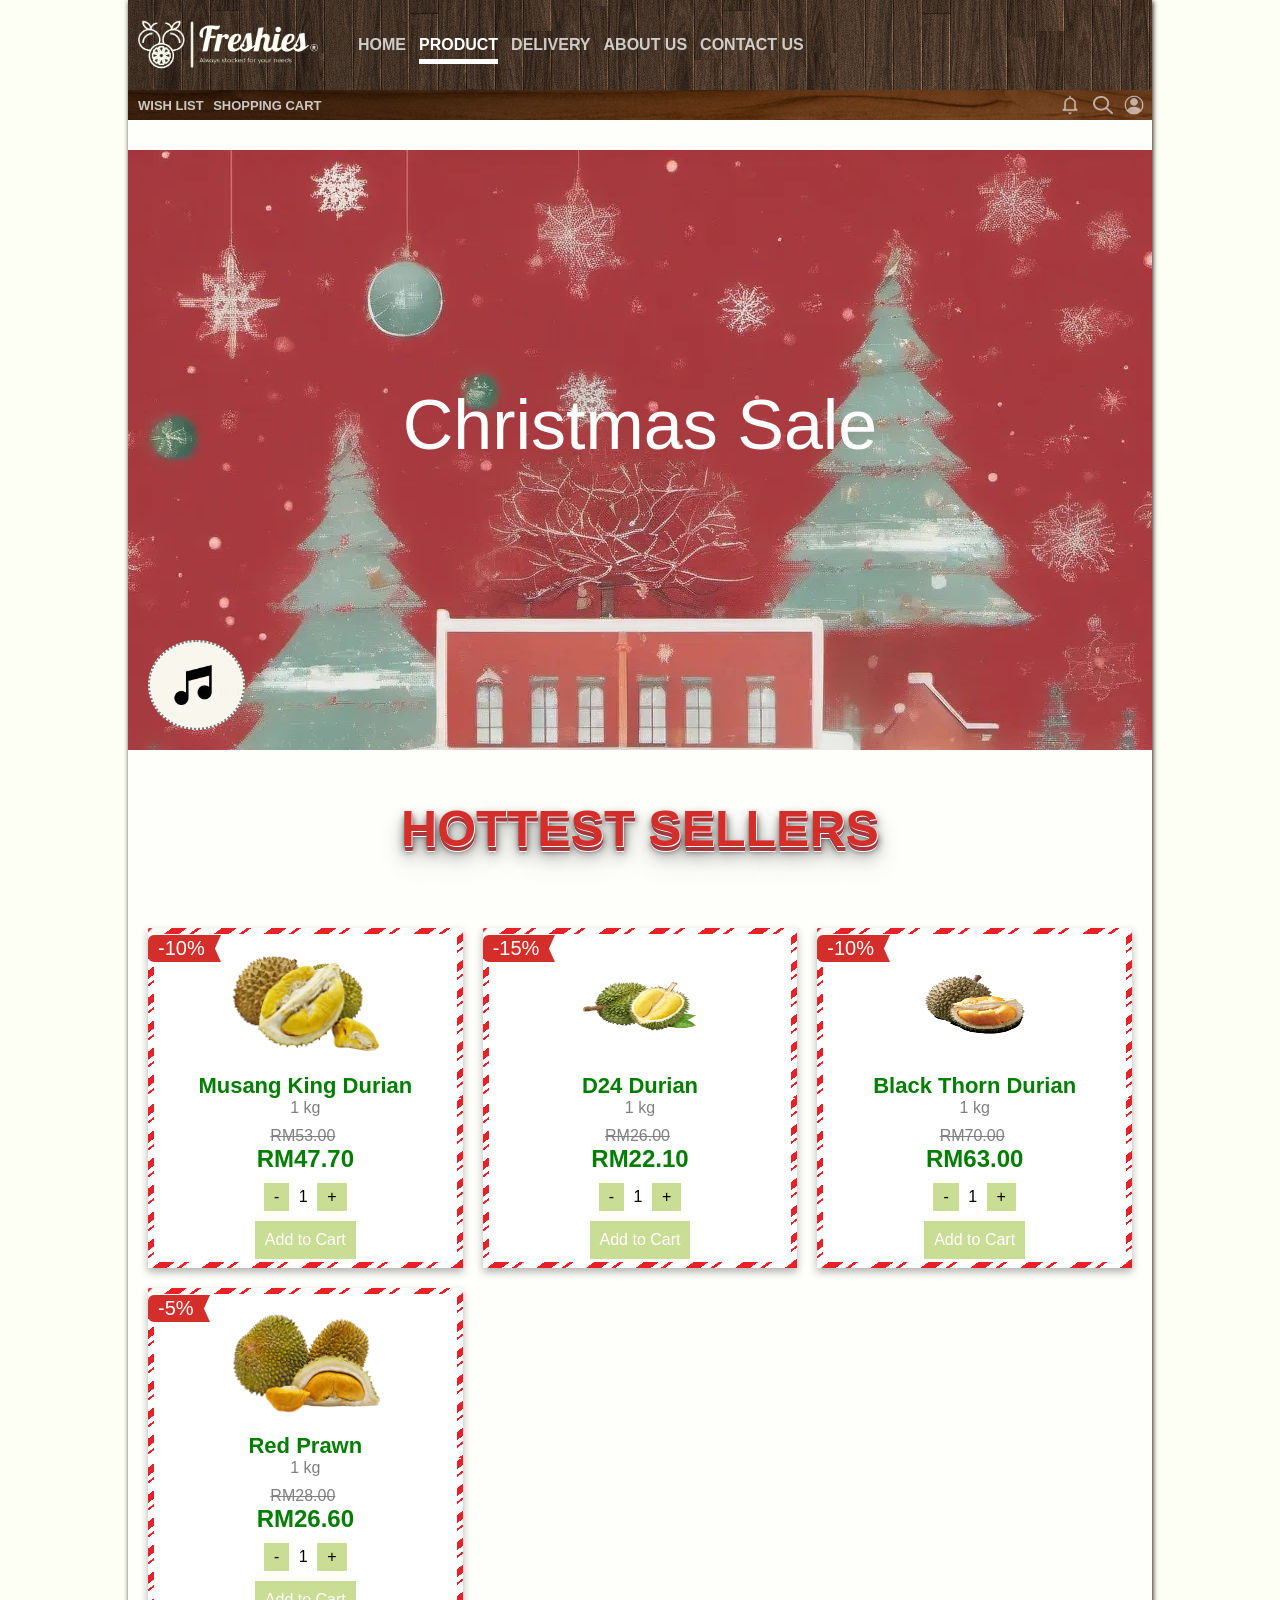
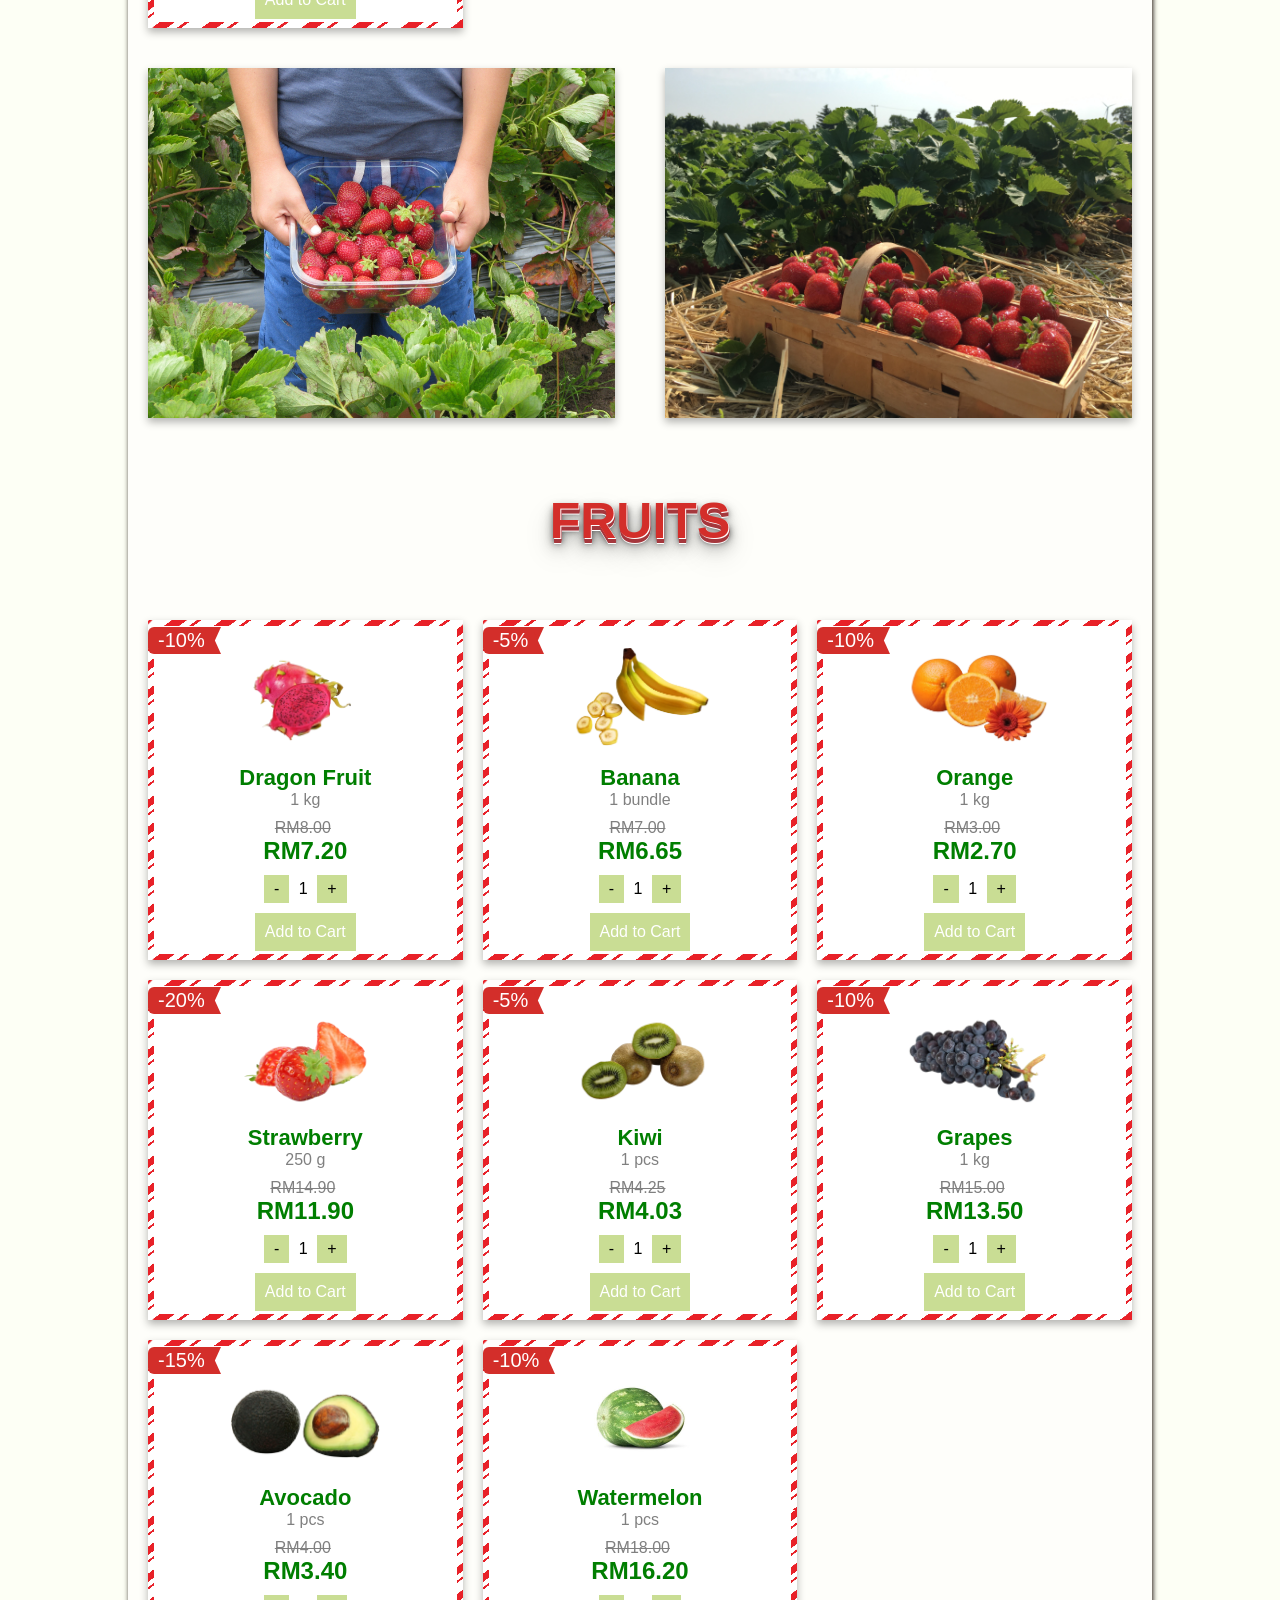
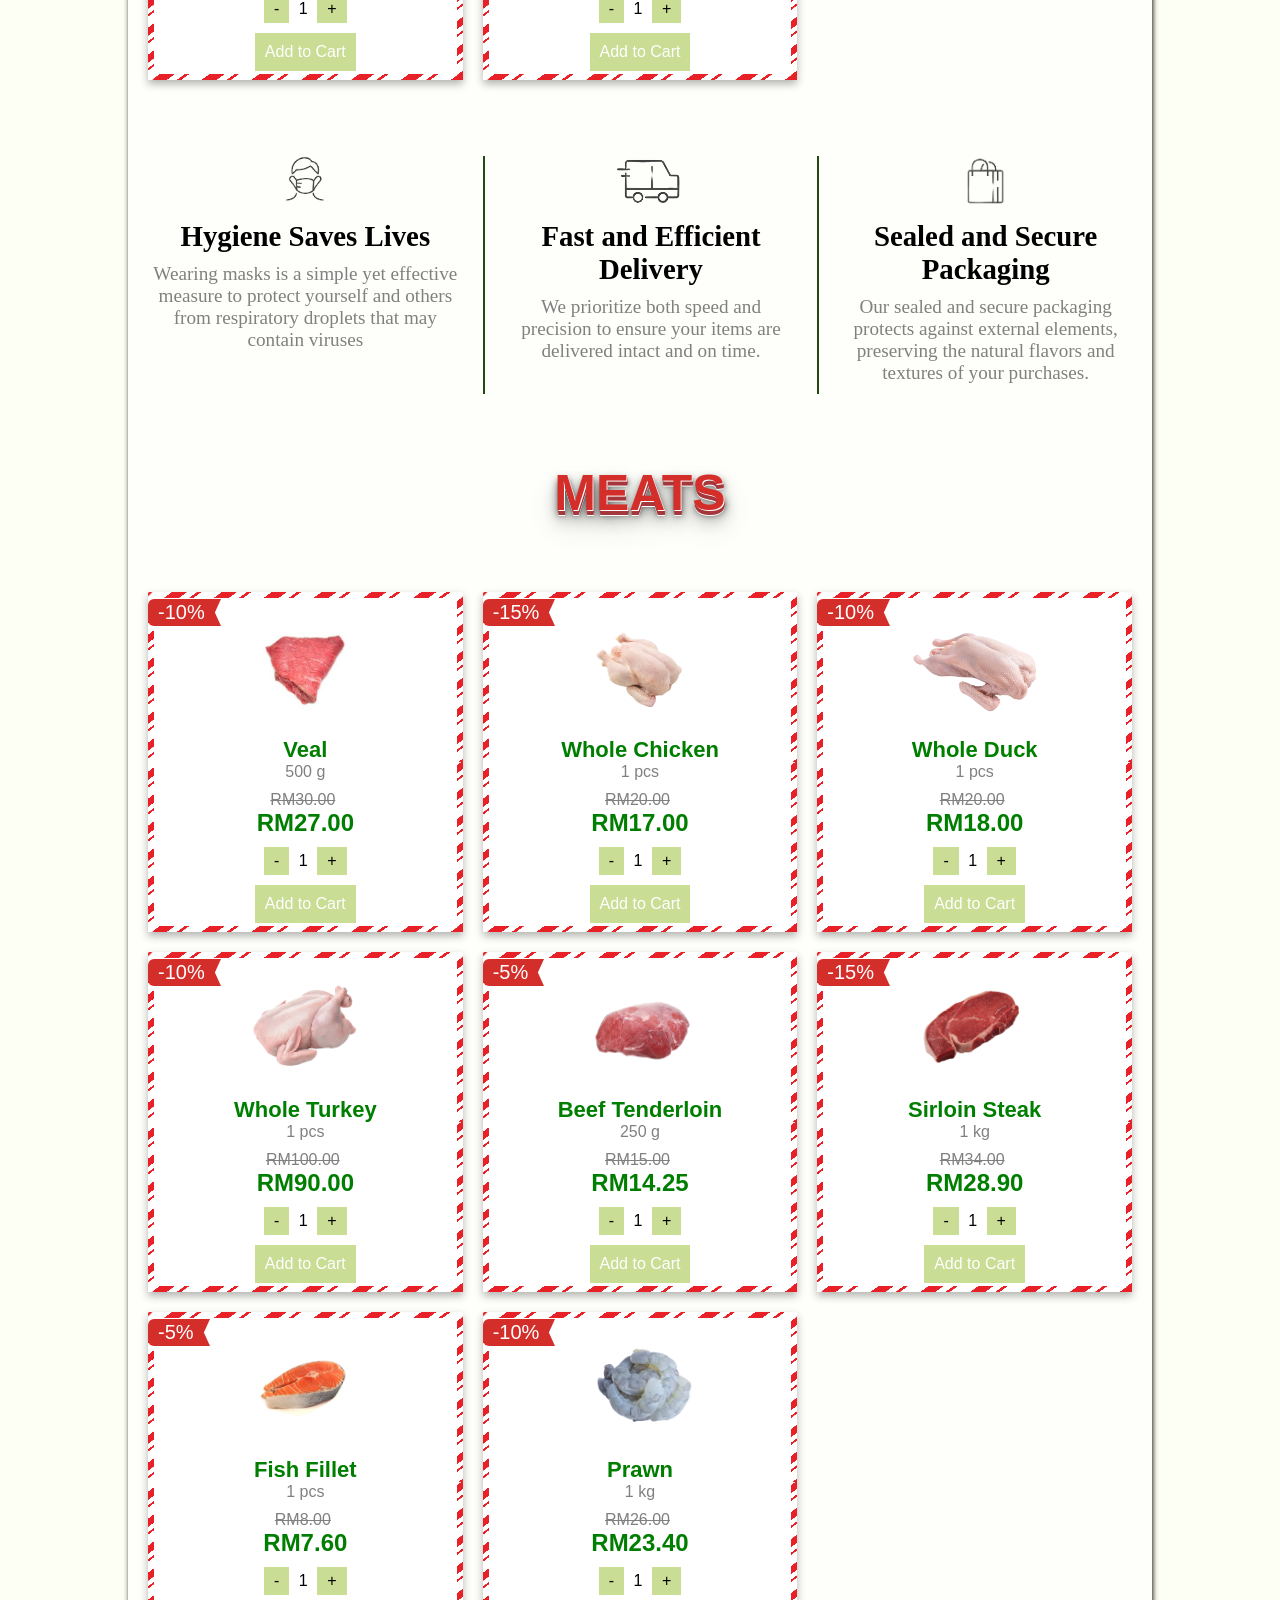
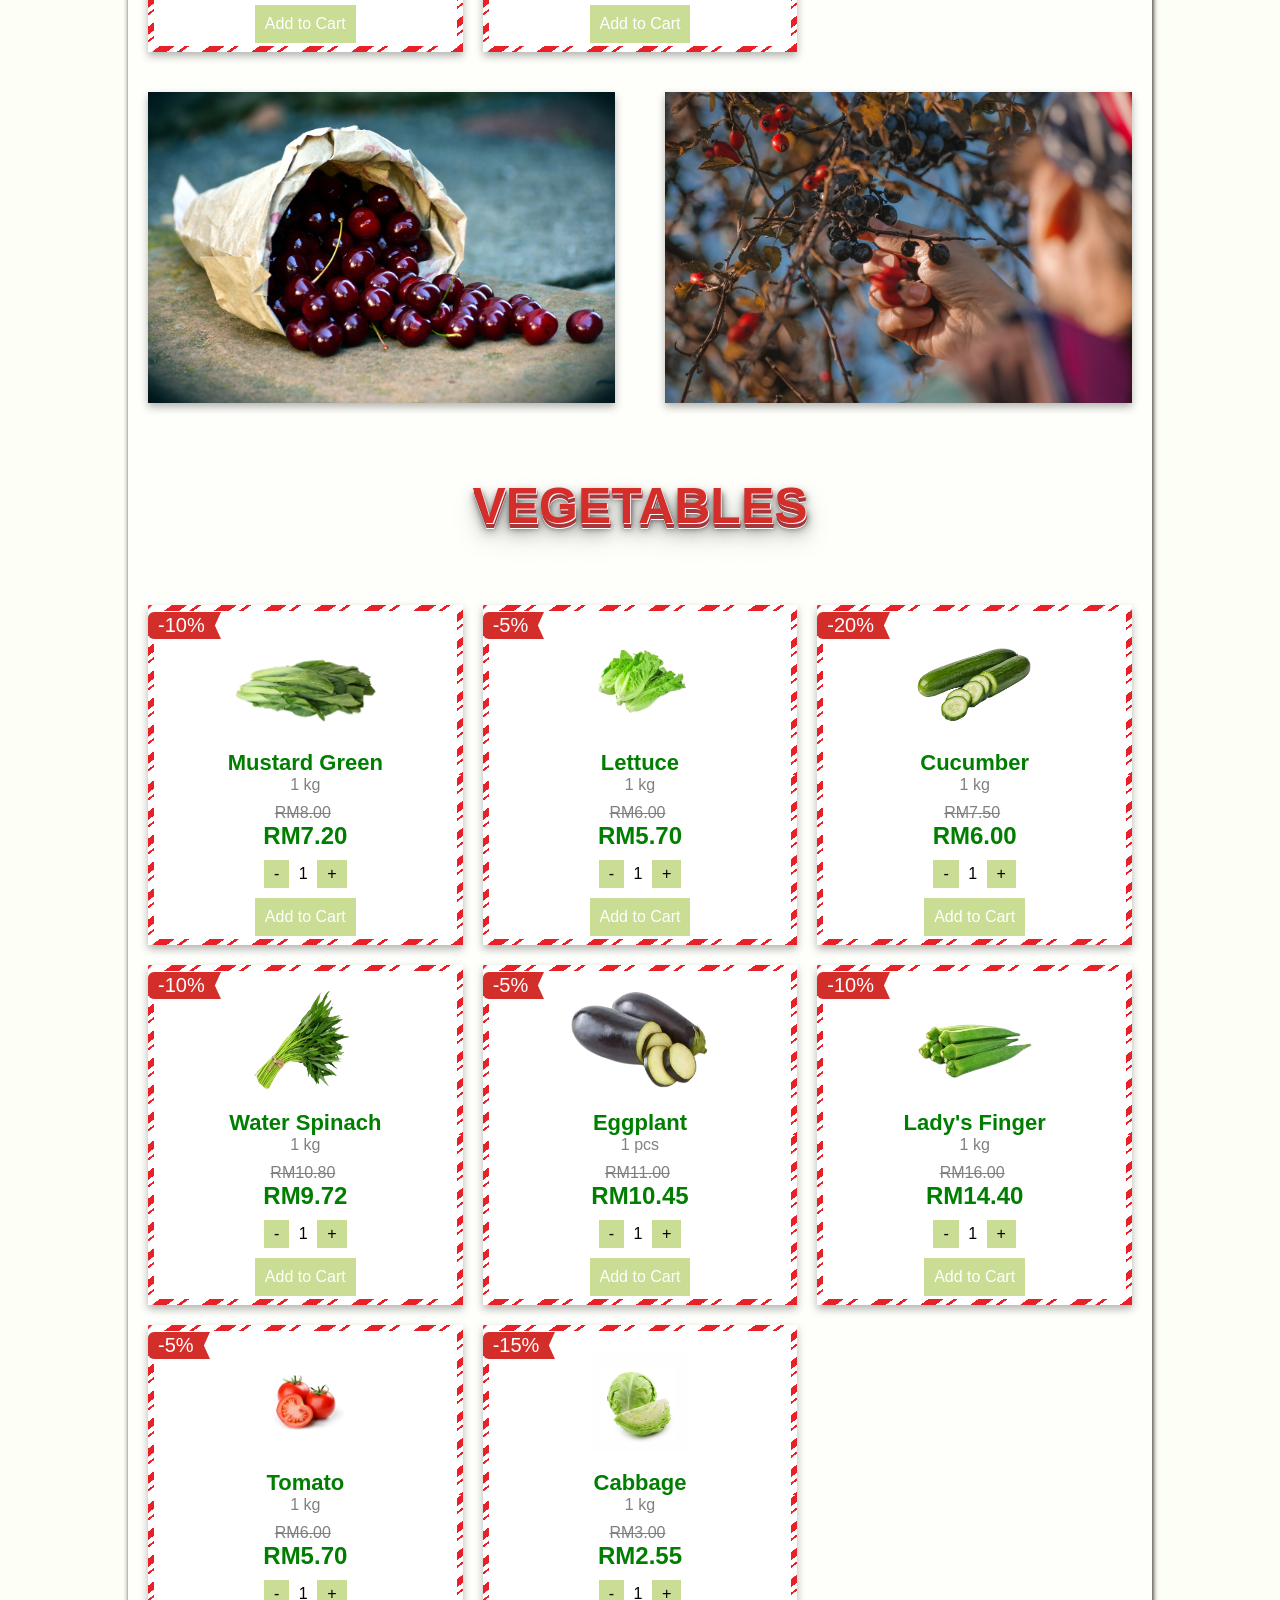
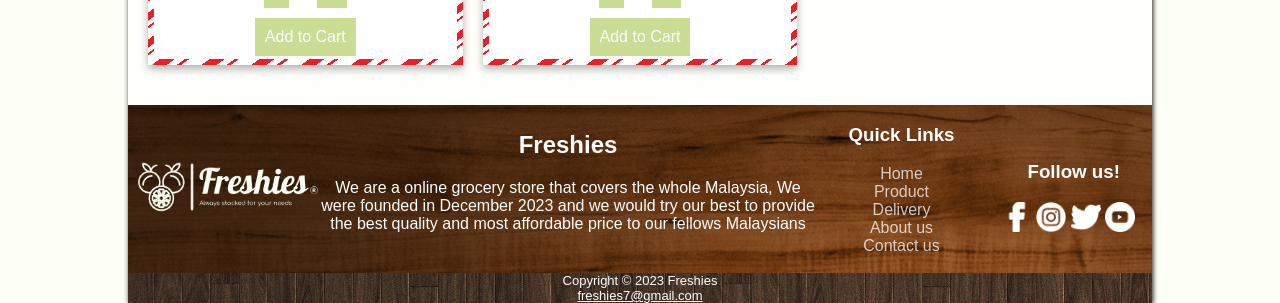
<file: product.html>
<!DOCTYPE html>
<html lang="en">

<!-- Head -->
<head>

    <meta charset="UTF-8">
    <meta name="viewport" content="width=device-width, initial-scale=1.0">

    <!-- Page title -->
    <title>Freshies Products</title>

    <!-- Link towards css -->
    <link rel="stylesheet" href="style/header.css">
    <link rel="stylesheet" href="style/general.css">
    <link rel="stylesheet" href="style/product.css">
    <link rel="stylesheet" href="style/footer.css">

    <!-- Link towards javascript -->
    <script src="script/product.js"></script>
    <script src="script/script.js"></script>

    <!-- Link towards font -->
    <link rel="stylesheet" href="https://cdnjs.cloudflare.com/ajax/libs/font-awesome/6.0.0/css/all.min.css" integrity="sha384-Gn5384xqQ1aoWXA+058RXPxPg6fy4IWvTNh0E263XmFcJlSAwiGgFAW/dAiS6JXm" crossorigin="anonymous">
    <link href="https://fonts.cdnfonts.com/css/monarda" rel="stylesheet">
                    
    <link href="https://fonts.cdnfonts.com/css/rooneysans" rel="stylesheet">

    <link href="https://fonts.cdnfonts.com/css/georgia" rel="stylesheet">

    <link href="https://fonts.cdnfonts.com/css/baskerville" rel="stylesheet">
    
    <link href="https://fonts.cdnfonts.com/css/kg-the-last-time" rel="stylesheet">

    <link rel="preconnect" href="https://fonts.googleapis.com">
    <link rel="preconnect" href="https://fonts.gstatic.com" crossorigin>
    <link href="https://fonts.googleapis.com/css2?family=Poppins&display=swap" rel="stylesheet">
                
    <link rel="preconnect" href="https://fonts.googleapis.com">
    <link rel="preconnect" href="https://fonts.gstatic.com" crossorigin>
    <link href="https://fonts.googleapis.com/css2?family=Inconsolata&display=swap" rel="stylesheet">                        
                
    <link href="https://fonts.cdnfonts.com/css/digitalt" rel="stylesheet">
                                                        
    <link href="https://fonts.cdnfonts.com/css/cronus" rel="stylesheet">
                
    <link href="https://fonts.cdnfonts.com/css/lato-light" rel="stylesheet">

    <link href="https://fonts.cdnfonts.com/css/jetbrains-mono" rel="stylesheet">
                
    <link href="https://fonts.cdnfonts.com/css/ace-sans" rel="stylesheet">

    <link href="https://fonts.cdnfonts.com/css/encode-sans-2" rel="stylesheet">
                
    <!-- Favicon -->
    <link rel="icon" type="image/png" sizes="16x16" href="icons/favicon-16x16.png">                        

</head>

<!-- Body with background color #fdfff5 -->
<body style="background-color: #fdfff5;">
    <!-- Wrapper (To limit the size of the page) -->
    <div id="wrapper">
        <!-- Header -->
        <div class="banner-container">

            <header>

                <div> 
                    <a href="index.html"><img class="header-hotspot" style="margin-top: 13px;" src="images/freshies-hotspot.png" alt="Freshies Logo"></a>
                </div> 

            </header>

            <!-- Navigation link (Home, Product, Delivery, About us and Contact us) -->
            <nav>
                <div class="navigation-link-container">
                    <div> <a href="index.html">Home</a>         </div>
                    <div> <a href="product.html" class="active-page">Product</a></div>
                    <div> <a href="delivery.html">Delivery</a>  </div>
                    <div> <a href="about.html">About us</a>     </div>
                    <div> <a href="contact.html">Contact us</a> </div>
                </div>
            </nav>

        </div>
    
        <!-- Subbanner -->
        <div class="sub-banner-container">
    
                    <div class="left-section" style="margin-bottom: 11px;">
                        <ul>
                            <li><a href="#">Wish List</a></li>
                            <li><a href="#">Shopping Cart</a></li>
                        </ul>
                    </div>
                    
                    <div class="right-section" style="margin-bottom: 5px;">
                        <ul>
                            <li><a href="#"><img class="notification-icon" style="margin-right: 3px;" src="icons/notification.png" alt="Notification"></a></li>
                            <li><img style="margin-bottom: 1px; margin-right: 2px;" class="search-icon" src="icons/search.png" alt="Search"></li>
                            <li><a href="#"><img style="margin-right: 3px;" src="icons/account.png" alt="Profile"></a></li>
                        </ul>
                    </div>
        </div>

        <!-- Main -->
        <main>

              <!-- Pages banner, Christmas sale announcement -->
              <div class="christmas-container" style="background-image: url(images/christmassale.png);">
                <div class="christmas-words">
                    <div class="christmas-text">
                      <p>Christmas Sale</p>
                    </div>
                </div>    
              </div>

              <!-- Christmas music, controllable and will continue looping until clicked for a second time -->
              <div id="lH">
                <audio controls id="aH" loop>
                  <source src="audio/chirstmas-song.mp3" type="audio/mp3">
              </audio>
              <!-- A music note image is used as the play pause button -->
              <img class="music" style="width: 40px;" src="icons/music-play.png" alt="Music">
              </div>
              
              <!-- Hottest sellers section -->
              <p class="textproduct">Hottest Sellers</p> 
              <!-- Products card(4 in a row) -->
              <div class="grid-container">
                <div class="containergrid">
                  <!-- Discount(Christmas Event) -->
                  <div class="discount-percentagefirst">-10%</div>
                  <!-- Information for product(Image, name, price per weight before and after) -->
                  <div class="product-card">
                    <img src="images/musangking.png" alt="Musang King Durian" class="product-image">
                    <div class="product-title">Musang King Durian</div>
                    <div class="perweight">1 kg</div>
                      <div class="price-before" data-unit-price="53.00">
                        RM53.00
                      </div>
                    <div class="price-after" data-unit-price="47.70">
                      RM47.70
                    </div>

                    <!-- Buttons(Increase or decrease quantity and add to cart) -->
                    <div class="quantity-controls">
                    <button type="button" class="quantity-btn" onclick="updateQuantity(this, -1)">-</button>
                    <span class="quantity">1</span>
                    <button type="button" class="quantity-btn" onclick="updateQuantity(this, 1)">+</button>
                    </div>
                    <button type="button" class="add-to-cart-btn" onclick="addToCart(1)">Add to Cart</button>
                  </div>
                </div>
                  
                <div class="containergrid">
                  <div class="discount-percentagefirst">-15%</div>
                  <div class="product-card">
                    <img style="width: 130px;" src="images/d24.png" alt="D24 Durian" class="product-image">
                    <div class="product-title">D24 Durian</div>
                    <div class="perweight">1 kg</div>
                      <div class="price-before" data-unit-price="26.00">
                        RM26.00
                      </div>
                    <div class="price-after" data-unit-price="22.10">
                      RM22.10
                    </div>
                    
                    <div class="quantity-controls">
                    <button type="button" class="quantity-btn" onclick="updateQuantity(this, -1)">-</button>
                    <span class="quantity">1</span>
                    <button type="button" class="quantity-btn" onclick="updateQuantity(this, 1)">+</button>
                    </div>
                    <button type="button" class="add-to-cart-btn" onclick="addToCart(1)">Add to Cart</button>
                  </div>
                </div>

                <div class="containergrid">
                  <div class="discount-percentagefirst">-10%</div>
                  <div class="product-card">
                    <img style="width: 130px;" src="images/blackthorn.png" alt="Black Thorn Durian" class="product-image">
                    <div class="product-title">Black Thorn Durian</div>
                    <div class="perweight">1 kg</div>
                      <div class="price-before" data-unit-price="70.00">
                        RM70.00
                      </div>
                    <div class="price-after" data-unit-price="63.00">
                      RM63.00
                    </div>

                      <div class="quantity-controls">
                      <button type="button" class="quantity-btn" onclick="updateQuantity(this, -1)">-</button>
                      <span class="quantity">1</span>
                      <button type="button" class="quantity-btn" onclick="updateQuantity(this, 1)">+</button>
                      </div>
                      <button type="button" class="add-to-cart-btn" onclick="addToCart(1)">Add to Cart</button>
                  </div>
                </div>

                <div class="containergrid">
                  <div class="discount-percentagefirst">-5%</div>
                  <div class="product-card">
                    <img src="images/redprawn.png" alt="Red Prawn Durian" class="product-image">
                    <div class="product-title">Red Prawn</div>
                    <div class="perweight">1 kg</div>
                    
                      <div class="price-before" data-unit-price="28.00">
                        RM28.00
                      </div>
                    <div class="price-after" data-unit-price="26.60">
                      RM26.60
                    </div>

                      <div class="quantity-controls">
                      <button type="button" class="quantity-btn" onclick="updateQuantity(this, -1)">-</button>
                      <span class="quantity">1</span>
                      <button type="button" class="quantity-btn" onclick="updateQuantity(this, 1)">+</button>
                      </div>
                      <button type="button" class="add-to-cart-btn" onclick="addToCart(1)">Add to Cart</button>
                  </div>
                </div>
              </div>

              <div class="separators2">
                <div class="separators-item2">
                  <img src="images/strawberrycontainer.jpg" alt="Strawberry">
                </div>
                <div class="separators-item2">
                  <img src="images/strawberrybasket.jpg" alt="Strawberry">
                </div>
              </div>
                  
              <!-- Fruits Section -->
              <p class="textproduct">Fruits</p> 
              <div class="grid-container">
                <div class="containergrid">
                  <div class="discount-percentagefirst">-10%</div>
                  <div class="product-card">
                    <img src="images/dragonfruit.png" alt="Dragon Fruit" class="product-image">
                    <div class="product-title">
                      Dragon Fruit
                    </div>
                    <div class="perweight">1 kg</div>
                      <div class="price-before" data-unit-price="8.00">
                        RM8.00
                      </div>
                    <div class="price-after" data-unit-price="7.20">
                      RM7.20
                    </div>

                      <div class="quantity-controls">
                      <button type="button" class="quantity-btn" onclick="updateQuantity(this, -1)">-</button>
                      <span class="quantity">1</span>
                      <button type="button" class="quantity-btn" onclick="updateQuantity(this, 1)">+</button>
                      </div>
                      <button type="button" class="add-to-cart-btn" onclick="addToCart(1)">Add to Cart</button>
                  </div>
              </div>
                
              <div class="containergrid">
                <div class="discount-percentagefirst">-5%</div>
                <div class="product-card">
                  <img src="images/bananas.png" alt="Banana" class="product-image">
                  <div class="product-title">Banana</div>
                  <div class="perweight">1 bundle</div>
                    <div class="price-before" data-unit-price="7.00">
                      RM7.00
                    </div>
                  <div class="price-after" data-unit-price="6.65">
                    RM6.65
                  </div>
                  
                    <div class="quantity-controls">
                    <button type="button" class="quantity-btn" onclick="updateQuantity(this, -1)">-</button>
                    <span class="quantity">1</span>
                    <button type="button" class="quantity-btn" onclick="updateQuantity(this, 1)">+</button>
                    </div>
                    <button type="button" class="add-to-cart-btn" onclick="addToCart(1)">Add to Cart</button>
                </div>
              </div>

              <div class="containergrid">
                  <div class="discount-percentagefirst">-10%</div>
                  <div class="product-card">
                      <img src="images/orange.png" alt="Orange" class="product-image">
                      <div class="product-title">Orange</div>
                      <div class="perweight">1 kg</div>
                        <div class="price-before" data-unit-price="3.00">
                          RM3.00
                        </div>
                      <div class="price-after" data-unit-price="2.70">
                        RM2.70
                      </div>

                      <div class="quantity-controls">
                      <button type="button" class="quantity-btn" onclick="updateQuantity(this, -1)">-</button>
                      <span class="quantity">1</span>
                      <button type="button" class="quantity-btn" onclick="updateQuantity(this, 1)">+</button>
                      </div>
                      <button type="button" class="add-to-cart-btn" onclick="addToCart(1)">Add to Cart</button>
                    </div>
              </div>
              
              <div class="containergrid">
                <div class="discount-percentagefirst">-20%</div>
                <div class="product-card">
                  <img src="images/strawberries.png" alt="Strawberry" class="product-image">
                  <div class="product-title">Strawberry</div>
                  <div class="perweight">250 g</div>
                    <div class="price-before" data-unit-price="14.90">
                      RM14.90
                    </div>
                  <div class="price-after" data-unit-price="11.90">
                    RM11.90
                  </div>

                    <div class="quantity-controls">
                    <button type="button" class="quantity-btn" onclick="updateQuantity(this, -1)">-</button>
                    <span class="quantity">1</span>
                    <button type="button" class="quantity-btn" onclick="updateQuantity(this, 1)">+</button>
                    </div>
                    <button type="button" class="add-to-cart-btn" onclick="addToCart(1)">Add to Cart</button>
                </div>
              </div>

              <div class="containergrid">
                <div class="discount-percentagefirst">-5%</div>
                <div class="product-card">
                  <img src="images/kiwi.png" alt="Kiwi" class="product-image">
                  <div class="product-title">Kiwi</div>
                  <div class="perweight">1 pcs</div>
                    <div class="price-before" data-unit-price="4.25">
                      RM4.25
                    </div>
                  <div class="price-after" data-unit-price="4.03">
                    RM4.03
                  </div>

                    <div class="quantity-controls">
                    <button type="button" class="quantity-btn" onclick="updateQuantity(this, -1)">-</button>
                    <span class="quantity">1</span>
                    <button type="button" class="quantity-btn" onclick="updateQuantity(this, 1)">+</button>
                    </div>
                    <button type="button" class="add-to-cart-btn" onclick="addToCart(1)">Add to Cart</button>
                </div>
              </div>

              <div class="containergrid">
                <div class="discount-percentagefirst">-10%</div>
                <div class="product-card">
                  <img src="images/grape.png" alt="Grape" class="product-image">
                  <div class="product-title">Grapes</div>
                  <div class="perweight">1 kg</div>
                    <div class="price-before" data-unit-price="15.00">
                      RM15.00
                    </div>
                  <div class="price-after" data-unit-price="13.50">
                    RM13.50
                  </div>

                    <div class="quantity-controls">
                    <button type="button" class="quantity-btn" onclick="updateQuantity(this, -1)">-</button>
                    <span class="quantity">1</span>
                    <button type="button" class="quantity-btn" onclick="updateQuantity(this, 1)">+</button>
                    </div>
                    <button type="button" class="add-to-cart-btn" onclick="addToCart(1)">Add to Cart</button>
                </div>
            </div>

              <div class="containergrid">
                <div class="discount-percentagefirst">-15%</div>
                <div class="product-card">
                  <img src="images/avocado.png" alt="Avocado" class="product-image">
                  <div class="product-title">Avocado</div>
                  <div class="perweight">1 pcs</div>
                    <div class="price-before" data-unit-price="4.00">
                      RM4.00
                    </div>
                  <div class="price-after" data-unit-price="3.40">
                    RM3.40
                  </div>

                  <div class="quantity-controls">
                  <button type="button" class="quantity-btn" onclick="updateQuantity(this, -1)">-</button>
                  <span class="quantity">1</span>
                  <button type="button" class="quantity-btn" onclick="updateQuantity(this, 1)">+</button>
                  </div>
                  <button type="button" class="add-to-cart-btn" onclick="addToCart(1)">Add to Cart</button>
                </div>
              </div>

              <div class="containergrid">
                <div class="discount-percentagefirst">-10%</div>
                <div class="product-card">
                  <img src="images/watermelon.jpeg" alt="Watermelon" class="product-image">
                  <div class="product-title">Watermelon</div>
                  <div class="perweight">1 pcs</div>
                    <div class="price-before" data-unit-price="18.00">
                      RM18.00
                    </div>
                  <div class="price-after" data-unit-price="16.20">
                    RM16.20
                  </div>
                  
                  <div class="quantity-controls">
                  <button type="button" class="quantity-btn" onclick="updateQuantity(this, -1)">-</button>
                  <span class="quantity">1</span>
                  <button type="button" class="quantity-btn" onclick="updateQuantity(this, 1)">+</button>
                  </div>
                  <button type="button" class="add-to-cart-btn" onclick="addToCart(1)">Add to Cart</button>
                </div>
              </div>
          </div>

          <br> <br>

          <!-- Separators -->
          <div class="separators">

            <div class="separators-item">
              <img src="images/vector-maskedman.png" alt="Hygiene">
              <p class="separator-main-text">
                Hygiene Saves Lives
                </p>
                <p class ="separator-sub-text">
                Wearing masks is a simple yet effective measure to protect yourself and others from respiratory droplets that may contain viruses
              </p>
            </div>

            <div class="separators-item">
              <img src="images/vector-shipping.png" alt="Fast Delivery">
              <p class="separator-main-text">
                Fast and Efficient Delivery
                </p>
                <p class ="separator-sub-text">
                  We prioritize both speed and precision to ensure your items are delivered intact and on time.
              </p>
            </div>

            <div class="separators-item">
              <img src="images/vector-bag.png" alt="Secure packaging">
              <p class="separator-main-text">
                Sealed and Secure Packaging
                </p>
                <p class ="separator-sub-text">
                  Our sealed and secure packaging protects against external elements, preserving the natural flavors and textures of your purchases.
              </p>
            </div>

          </div>

          <!-- Meats Section -->
          <p class="textproduct">Meats</p> 
          <div class="grid-container">
            <div class="containergrid">
              <div class="discount-percentagefirst">-10%</div>
                <div class="product-card">
                  <img src="images/veal.jpeg" alt="Veal" class="product-image">
                  <div class="product-title">Veal</div>
                  <div class="perweight">500 g</div>
                    <div class="price-before" data-unit-price="30.00">
                      RM30.00
                    </div>
                  <div class="price-after" data-unit-price="27.00">
                    RM27.00
                  </div>
                  
                  <div class="quantity-controls">
                  <button type="button" class="quantity-btn" onclick="updateQuantity(this, -1)">-</button>
                  <span class="quantity">1</span>
                  <button type="button" class="quantity-btn" onclick="updateQuantity(this, 1)">+</button>
                  </div>
                  <button type="button" class="add-to-cart-btn" onclick="addToCart(1)">Add to Cart</button>
              </div>
            </div>

            <div class="containergrid">
              <div class="discount-percentagefirst">-15%</div>
              <div class="product-card">
                <img src="images/wholechicken.png" alt="Whole Chicken" class="product-image">
                <div class="product-title">Whole Chicken</div>
                <div class="perweight">1 pcs</div>
                  <div class="price-before" data-unit-price="20.00">
                    RM20.00
                  </div>
                <div class="price-after" data-unit-price="17.00">
                  RM17.00
                </div>

                  <div class="quantity-controls">
                  <button type="button" class="quantity-btn" onclick="updateQuantity(this, -1)">-</button>
                  <span class="quantity">1</span>
                  <button type="button" class="quantity-btn" onclick="updateQuantity(this, 1)">+</button>
                  </div>
                  <button type="button" class="add-to-cart-btn" onclick="addToCart(1)">Add to Cart</button>
              </div>
            </div>
            
              <div class="containergrid">
                <div class="discount-percentagefirst">-10%</div>
                <div class="product-card">
                  <img src="images/wholeduck.png" alt="Whole Duck" class="product-image">
                  <div class="product-title">Whole Duck</div>
                  <div class="perweight">1 pcs</div>
                    <div class="price-before" data-unit-price="20.00">
                      RM20.00
                    </div>
                  <div class="price-after" data-unit-price="18.00">
                    RM18.00
                  </div>

                    <div class="quantity-controls">
                    <button type="button" class="quantity-btn" onclick="updateQuantity(this, -1)">-</button>
                    <span class="quantity">1</span>
                    <button type="button" class="quantity-btn" onclick="updateQuantity(this, 1)">+</button>
                    </div>
                    <button type="button" class="add-to-cart-btn" onclick="addToCart(1)">Add to Cart</button>
                </div>
              </div>

              <div class="containergrid">
                <div class="discount-percentagefirst">-10%</div>
                <div class="product-card">
                  <img src="images/wholeturkey.png" alt="Whole Turkey" class="product-image">
                  <div class="product-title">Whole Turkey</div>
                  <div class="perweight">1 pcs</div>
                    <div class="price-before" data-unit-price="100.00">
                      RM100.00
                    </div>
                  <div class="price-after" data-unit-price="90.00">
                    RM90.00
                  </div>

                    <div class="quantity-controls">
                    <button type="button" class="quantity-btn" onclick="updateQuantity(this, -1)">-</button>
                    <span class="quantity">1</span>
                    <button type="button" class="quantity-btn" onclick="updateQuantity(this, 1)">+</button>
                    </div>
                    <button type="button" class="add-to-cart-btn" onclick="addToCart(1)">Add to Cart</button>
                </div>
              </div>

              <div class="containergrid">
                <div class="discount-percentagefirst">-5%</div>
                <div class="product-card">
                  <img src="images/beeftenderloin.png" alt="Beef Tenderloin" class="product-image">
                  <div class="product-title">Beef Tenderloin</div>
                  <div class="perweight">250 g</div>
                    <div class="price-before" data-unit-price="15.00">
                      RM15.00
                    </div>
                  <div class="price-after" data-unit-price="14.25">
                    RM14.25
                  </div>

                  <div class="quantity-controls">
                  <button type="button" class="quantity-btn" onclick="updateQuantity(this, -1)">-</button>
                  <span class="quantity">1</span>
                  <button type="button" class="quantity-btn" onclick="updateQuantity(this, 1)">+</button>
                  </div>
                  <button type="button" class="add-to-cart-btn" onclick="addToCart(1)">Add to Cart</button>
                </div>
              </div>

              <div class="containergrid">
                <div class="discount-percentagefirst">-15%</div>
                <div class="product-card">
                  <img src="images/sirloin-steak.png" alt="Sirloin Steak" class="product-image">
                  <div class="product-title">Sirloin Steak</div>
                  <div class="perweight">1 kg</div>
                    <div class="price-before" data-unit-price="34.00">
                      RM34.00
                    </div>
                  <div class="price-after" data-unit-price="28.90">
                    RM28.90
                  </div>

                  <div class="quantity-controls">
                  <button type="button" class="quantity-btn" onclick="updateQuantity(this, -1)">-</button>
                  <span class="quantity">1</span>
                  <button type="button" class="quantity-btn" onclick="updateQuantity(this, 1)">+</button>
                  </div>
                  <button type="button" class="add-to-cart-btn" onclick="addToCart(1)">Add to Cart</button>
                </div>
              </div>

              <div class="containergrid">
                <div class="discount-percentagefirst">-5%</div>
                <div class="product-card">
                  <img src="images/fishfillet.jpg" alt="Fish Fillet" class="product-image">
                  <div class="product-title">Fish Fillet</div>
                  <div class="perweight">1 pcs</div>
                    <div class="price-before" data-unit-price="8.00">
                      RM8.00
                    </div>
                  <div class="price-after" data-unit-price="7.60">
                    RM7.60
                  </div>

                  <div class="quantity-controls">
                  <button type="button" class="quantity-btn" onclick="updateQuantity(this, -1)">-</button>
                  <span class="quantity">1</span>
                  <button type="button" class="quantity-btn" onclick="updateQuantity(this, 1)">+</button>
                  </div>
                  <button type="button" class="add-to-cart-btn" onclick="addToCart(1)">Add to Cart</button>
                </div>
              </div>

              <div class="containergrid">
                <div class="discount-percentagefirst">-10%</div>
                <div class="product-card">
                  <img src="images/prawn.png" alt="Prawn" class="product-image">
                  <div class="product-title">Prawn</div>
                  <div class="perweight">1 kg</div>
                    <div class="price-before" data-unit-price="26.00">
                      RM26.00
                    </div>
                  <div class="price-after" data-unit-price="23.40">
                    RM23.40
                  </div>

                  <div class="quantity-controls">
                  <button type="button" class="quantity-btn" onclick="updateQuantity(this, -1)">-</button>
                  <span class="quantity">1</span>
                  <button type="button" class="quantity-btn" onclick="updateQuantity(this, 1)">+</button>
                  </div>
                  <button type="button" class="add-to-cart-btn" onclick="addToCart(1)">Add to Cart</button>
                  </div>
                </div>
              </div>

              <!-- Separator -->
              <div class="separators2">
                <div class="separators-item2">
                  <img src="images/cherries.jpg" alt="Cherries">
                </div>
                <div class="separators-item2">
                  <img src="images/berries.jpg" alt="Berries">
                </div>
              </div>
          
            <!-- Vegetables section -->
            <p class="textproduct">Vegetables</p> 
              <div class="grid-container">
              <div class="containergrid">
                <div class="discount-percentagefirst">-10%</div>
                <div class="product-card">
                  <img src="images/mustardgreen.png" alt="Mustard Green" class="product-image">
                  <div class="product-title">Mustard Green</div>
                  <div class="perweight">1 kg</div>
                    <div class="price-before" data-unit-price="8.00">
                      RM8.00
                    </div>
                  <div class="price-after" data-unit-price="7.20">
                    RM7.20
                  </div>

                  <div class="quantity-controls">
                  <button type="button" class="quantity-btn" onclick="updateQuantity(this, -1)">-</button>
                  <span class="quantity">1</span>
                  <button type="button" class="quantity-btn" onclick="updateQuantity(this, 1)">+</button>
                  </div>
                  <button type="button" class="add-to-cart-btn" onclick="addToCart(1)">Add to Cart</button>
                </div>
              </div>

              <div class="containergrid">
                <div class="discount-percentagefirst">-5%</div>
                <div class="product-card">
                  <img src="images/lettuce.jpg" alt="Lettuce" class="product-image">
                  <div class="product-title">Lettuce</div>
                  <div class="perweight">1 kg</div>
                    <div class="price-before" data-unit-price="6.00">
                      RM6.00
                    </div>
                  <div class="price-after" data-unit-price="5.70">
                    RM5.70
                  </div>

                  <div class="quantity-controls">
                  <button type="button" class="quantity-btn" onclick="updateQuantity(this, -1)">-</button>
                  <span class="quantity">1</span>
                  <button type="button" class="quantity-btn" onclick="updateQuantity(this, 1)">+</button>
                  </div>
                  <button type="button" class="add-to-cart-btn" onclick="addToCart(1)">Add to Cart</button>
                </div>
              </div>

              <div class="containergrid">
                <div class="discount-percentagefirst">-20%</div>
                <div class="product-card">
                  <img src="images/cucumber.png" alt="Cucumber" class="product-image">
                  <div class="product-title">Cucumber</div>
                  <div class="perweight">1 kg</div>
                    <div class="price-before" data-unit-price="7.50">
                      RM7.50
                    </div>
                  <div class="price-after" data-unit-price="6.00">
                    RM6.00
                  </div>

                  <div class="quantity-controls">
                  <button type="button" class="quantity-btn" onclick="updateQuantity(this, -1)">-</button>
                  <span class="quantity">1</span>
                  <button type="button" class="quantity-btn" onclick="updateQuantity(this, 1)">+</button>
                  </div>
                  <button type="button" class="add-to-cart-btn" onclick="addToCart(1)">Add to Cart</button>
                </div>
              </div>

              <div class="containergrid">
                <div class="discount-percentagefirst">-10%</div>
                <div class="product-card">
                  <img src="images/kangkung.png" alt="Water Spinach" class="product-image">
                  <div class="product-title">Water Spinach</div>
                  <div class="perweight">1 kg</div>
                    <div class="price-before" data-unit-price="10.80">
                      RM10.80
                    </div>
                  <div class="price-after" data-unit-price="9.72">
                    RM9.72
                  </div>

                  <div class="quantity-controls">
                  <button type="button" class="quantity-btn" onclick="updateQuantity(this, -1)">-</button>
                  <span class="quantity">1</span>
                  <button type="button" class="quantity-btn" onclick="updateQuantity(this, 1)">+</button>
                  </div>
                  <button type="button" class="add-to-cart-btn" onclick="addToCart(1)">Add to Cart</button>
                </div>
              </div>

              <div class="containergrid">
                <div class="discount-percentagefirst">-5%</div>
                <div class="product-card">
                  <img src="images/eggplant.png" alt="Eggplant" class="product-image">
                  <div class="product-title">Eggplant</div>
                  <div class="perweight">1 pcs</div>
                    <div class="price-before" data-unit-price="11.00">
                      RM11.00
                    </div>
                  <div class="price-after" data-unit-price="10.45">
                    RM10.45
                  </div>

                  <div class="quantity-controls">
                  <button type="button" class="quantity-btn" onclick="updateQuantity(this, -1)">-</button>
                  <span class="quantity">1</span>
                  <button type="button" class="quantity-btn" onclick="updateQuantity(this, 1)">+</button>
                  </div>
                  <button type="button" class="add-to-cart-btn" onclick="addToCart(1)">Add to Cart</button>
              </div>
              </div>
            
              <div class="containergrid">
                <div class="discount-percentagefirst">-10%</div>
                <div class="product-card">
                  <img src="images/lady-fingers.png" alt="Lady's Finger" class="product-image">
                  <div class="product-title">Lady's Finger</div>
                  <div class="perweight">1 kg</div>
                    <div class="price-before" data-unit-price="16.00">
                      RM16.00
                    </div>
                  <div class="price-after" data-unit-price="14.40">
                    RM14.40
                  </div>

                  <div class="quantity-controls">
                  <button type="button" class="quantity-btn" onclick="updateQuantity(this, -1)">-</button>
                  <span class="quantity">1</span>
                  <button type="button" class="quantity-btn" onclick="updateQuantity(this, 1)">+</button>
                  </div>
                  <button type="button" class="add-to-cart-btn" onclick="addToCart(1)">Add to Cart</button>
                </div>
              </div>

              <div class="containergrid">
                <div class="discount-percentagefirst">-5%</div>
                <div class="product-card">
                  <img src="images/Tomatoes.webp" alt="Tomato" class="product-image">
                  <div class="product-title">Tomato</div>
                  <div class="perweight">1 kg</div>
                    <div class="price-before" data-unit-price="6.00">
                      RM6.00
                    </div>
                  <div class="price-after" data-unit-price="5.70">
                    RM5.70
                  </div>

                  <div class="quantity-controls">
                  <button type="button" class="quantity-btn" onclick="updateQuantity(this, -1)">-</button>
                  <span class="quantity">1</span>
                  <button type="button" class="quantity-btn" onclick="updateQuantity(this, 1)">+</button>
                  </div>
                  <button type="button" class="add-to-cart-btn" onclick="addToCart(1)">Add to Cart</button>
                </div>
              </div>

              <div class="containergrid">
                <div class="discount-percentagefirst">-15%</div>
                <div class="product-card">
                  <img src="images/cabbage.jpg" alt="Cabbage" class="product-image">
                  <div class="product-title">Cabbage</div>
                  <div class="perweight">1 kg</div>
                    <div class="price-before" data-unit-price="3.00">
                      RM3.00
                    </div>
                  <div class="price-after" data-unit-price="2.55">
                    RM2.55
                  </div>

                  <div class="quantity-controls">
                  <button type="button" class="quantity-btn" onclick="updateQuantity(this, -1)">-</button>
                  <span class="quantity">1</span>
                  <button type="button" class="quantity-btn" onclick="updateQuantity(this, 1)">+</button>
                  </div>
                  <button type="button" class="add-to-cart-btn" onclick="addToCart(1)">Add to Cart</button>
                </div>
              </div>


          </div>
        
        </main>

        <!-- Footer -->
        <footer>
                      
          <div class="footer-container">
            <div class="footer-hotspot"><a href="index.html"><img src="images/freshies-hotspot.png" alt="Freshies logo"></a></div>
            <div class="introduction">
              <h2 class="introduce-name">Freshies</h2>
              <div class="description-container"><p class="brief-desription">We are a online grocery store that covers the whole Malaysia, We were founded in December 2023 and we would try our best to provide the best quality and most affordable price to our fellows Malaysians</p></div> <br>
            </div>
            <div class="hyperlinks">
              <h3>Quick Links</h3>
              <ul>
                <li><a href="index.html">Home</a></li>
                <li><a href="product.html">Product</a></li>
                <li><a href="delivery.html">Delivery</a></li>
                <li><a href="about.html">About us</a></li>
                <li><a href="contact.html">Contact us</a></li>
              </ul>
              <br>
            </div>
            <div class="follow-us">
              <h3>&nbsp;&nbsp;Follow us!</h3>
              <ul>   
                <li><a href="https://www.facebook.com/"><img src="icons/facebook.png" alt="Facebook"></a></li>
                <li><a href="https://www.instagram.com/"><img src="icons/instagram.png" alt="Instagram"></a></li>
                <li><a href="https://twitter.com/?lang=en"><img src="icons/twitter.png" alt="Twitter"></a></li>
                <li><a href="https://www.youtube.com/"><img src="icons/youtube.png" alt="Youtube"></a></li>
              </ul>
            </div>
          </div>

          <!-- Copyright & Email -->
          <div class="copyright">
            Copyright &copy; 2023 Freshies <br>
            <a href="mailto:freshies7@gmail.com">freshies7@gmail.com</a>
          </div>

        </footer>

        </div>
        
</body>

</html>
</file>
<file: style/header.css>
/* Header */
.banner-container {

    display: flex;
    flex-direction: row;

    height: 90px;
    width: 100%;
    margin: auto;
    
    align-items: center;
    /* background-color: #C9DD94; */
    background-image: url('../images/darkbrown.jpg');

}

/* Freshies logo */
.header-hotspot {

    width: 180px;
    margin: 10px 0 0 10px;
    
}

/* Header Navigation */
nav a {

    display: inline-block;
    position: relative;

    margin-right: 13px;
    padding: 20px 0px;

    color: white;
    opacity: 0.75;
    font-size: 16px;
    font-weight: bold;
    font-family: 'Helvetica Neue', Helvetica, Arial, sans-serif;
    text-decoration: none;
    text-transform: uppercase;
    white-space: nowrap;


}

nav a:hover {

    opacity: 1;
    color: white;
    text-decoration: none;

}

nav a:active {

    opacity: 0.75   ;
    color: white;
    text-decoration: none;

}

nav a::before {

    position: absolute;

    height: 5px;
    
    content: "";
    background-color: white;

    transition: 500ms;

}
  
nav a::before {

    width: 0%;
    bottom: 10px;

}
  
nav a:hover::before {

    width: 100%;

}
  

.navigation-link-container {

    display: flex;

    margin-left: 40px;
    width: 1050px;

}

/* Header subnavigation */
.sub-banner-container {

    display: flex;
    flex-direction: row;

    height: 30px;
    width: 100%;
    margin: auto;
    
    align-items: center;
    /* background-color: #acbb85; */
    white-space: nowrap;
    background-image: url('../images/lightbrown.png');

}

.left-section {

    margin-left: -35px;

}

.left-section li {

    display: inline-block;
    margin: 10px 0 0 5px;

}

.left-section a {

    display: inline-block;
    position: relative;

    color: white;
    opacity: 0.75;
    font-size: 13px;
    font-weight: bold;
    font-family: 'Helvetica Neue', Helvetica, Arial, sans-serif;
    text-decoration: none;
    text-transform: uppercase;

    transition: opacity 0.15s;

}

.left-section a:hover {

    opacity: 1;
    color: white;
    text-decoration: none;

}

.left-section a:focus {

    opacity: 1;
    color: white;
    text-decoration: none;

}

.left-section a::before {

    opacity: 1;
    color: white;
    text-decoration: none;

}

.right-section {

    display: flex;
    flex: 1;

    justify-content: right;

}

.right-section img {

    margin-right: 3px;
    width: 20px;

    filter: brightness(0) invert(1);
    opacity: 0.6;

}

.right-section img:hover {

    opacity: 1;
    cursor: pointer;

}

.search-icon {

    width: 10px;
    height: 18px;

}

.right-section li {

    display: inline-block;
    position: relative;

    margin: 8px 5px 0 0;

}

/* Highlight for current page */
.active-page {

    opacity: 1;
    color: white;
    text-decoration: none;

}

.active-page::before {
    transition: 500ms;
    height: 5px;
    content: "";
    position: absolute;
    background-color: white;
}
  
.active-page::before {
    width: 100%;
    bottom: 10px;
}
</file>
<file: style/general.css>
/* Wrapper (Limit the size of the page) */
#wrapper {

    display: flex;
    flex-direction: column;

    width: 80%;
    margin-left: auto;
    margin-right: auto;
    min-width: 750px;
    max-width: 1280px;
    box-shadow: 1px 1px 5px #221811;

    background-color: #fefefa;

}

/* Remove any style of ordered list */
ol li{

    list-style: none;

}

html {

    --default-opacity: 0.2;
    --hover-opacity: 0.1;
    overflow-x: hidden;
  
}

/* Button style */
button {

    border: none;
    
    color: inherit;
    font: inherit;

    background: none;

  }
</file>
<file: style/about.css>
/* Upper banner */
.top-container {

    display: flex;

    justify-content: center;

}

.top-img {

    width: 800px;
    margin-top: 30px;

}

/* Slogan */
.caption {

    display: block;

    margin-bottom: 30px;

    font-family: 'Poppins', sans-serif;
    text-align: center;
    font-weight: 600;

}

/* About us description */
.info-container {

    display: flex;

    align-items: center;

}

.about-img {

    width: 300px;

}

.info-header {

    font-family: 'Inconsolata', monospace;
    text-align: center;
    font-weight: 400;

}

.info-description {

    font-family: 'Inconsolata', monospace;
    font-size: 20px;
    max-width: 600px;

}

.info-text {

    flex: 1;

}

.img-container {

    display: flex;
    flex: 1;

    justify-content: center;

}


.info-description-2 {

    max-width: 600px;
    margin-left: 50px;

    font-family: 'Inconsolata', monospace;
    font-size: 20px;

}

.about-img-2 {

    width: 400px;

}

/* Line for separating */
.separate-line {

    width: 700px;
    border: 1px solid rgb(175, 175, 175);

}
</file>
<file: style/footer.css>
/* footer */
.footer-container {

    display: flex;
    flex-wrap: wrap;
  
    width: 100%;
    margin-top: 20px;

    background-image: url('../images/lightbrown.png');
    color: #fefefe;
    text-align: center;
    align-items: center;

}

.footer-hotspot {

    flex: 1;

}

.footer-hotspot img {

    width: 180px;
    margin: 10px 0 0 10px;
    
}

.introduction {

    flex: 1;

}

.hyperlinks {

    flex: 1;
    color: #fefefe;

}

.hyperlinks h3 {

    font-weight: bold;
    font-family: 'Ace Sans', sans-serif;

}

.hyperlinks ul {

    list-style-type: none;

    margin: 0;
    padding: 0;

}

.hyperlinks a {

    color: #fefefe;
    opacity: 0.75;
    text-decoration: none;
    transition: opacity 0.3s;

}

.hyperlinks a:hover {

    opacity: 1;
    color: white;
    text-decoration: none;

}

.hyperlinks a:active {

    opacity: 0.75   ;
    color: white;
    text-decoration: none;

}

.follow-us {

    flex: 1;

}

.follow-us h3 {

    font-weight: bold;
    font-family: 'Ace Sans', sans-serif;

}

.follow-us img {

    width: 30px;
    filter: brightness(0) invert(1);
    gap: 12px;
    transition: transform 0.3s;

}

.follow-us img:hover {

    transform: scale(1.1);
    filter: brightness(0) invert(1);

}

.follow-us ul {

    list-style-type: none;
    margin: 0; 
    padding: 0;

}

.follow-us li {

    display: inline;
    
}

.introduce-name {

    font-family: 'Ace Sans', sans-serif;
    font-weight: bold;

}

.brief-description {

    font-family: 'Inconsolata', monospace;
    font-family: 'Roboto', sans-serif;

}

.description-container {

    width: 500px;
    margin-right: auto;
    margin-left: auto;

}

/* Footer copyright */
.copyright {
  
    color: #fefefe;
    font-size: small;

    background-image: url('../images/darkbrown.jpg');
    text-align: center;
    
}
  
.copyright a {
  
    color: #fefefe;
    opacity: 1;
    transition: opacity 0.2s;
  
}
  
.copyright a:hover {
  
    color: #fefefe;
    text-decoration: underline;
    opacity: 0.9;
  
}
  
.copyright a:active {
  
    color: #fefefab4;
    text-decoration: underline;
    opacity: 1;
  
}

/* Footer shop now button (Only in delivery page) */
.footer-shop-now {

  margin: 20px 0 -20px 0;

  text-align: center;
  font-size: 16px;

  transition: opacity 0.5s;

}

.footer-shop-now img {

  height: 39px;
  width: 100%;
  margin: 20px 0 -30px 0;

  white-space: nowrap;
  background-color: #acbb85;

}

.footer-shop-now a {

  color: #fefefecb;
  opacity: 0.9;  

}

.footer-shop-now a:hover {

  color: #fefefe;
  font-weight: bold;
  font-size: 18px;
  text-decoration: none;
  opacity: 1;

}

.footer-shop-now a:active {

  color: #fefefe5b;
  font-weight: bold;
  font-size: 18px;
  opacity: 0.75;

}
</file>
<file: style/index.css>
/* Main */
.main-content {

  max-width: 1000px;
  margin: 30px auto 90px auto;
  padding: 0 25px;

  text-align: center;
  
}

/* Intro */
.first-heading {

  display: flex;

  font-size: 48px;
  font-weight: 600;
  font-family: 'Monarda', sans-serif;
  opacity: 0.94;

  justify-content: center;
  align-items: center;

}

.text {

  margin-top: 11px;
  line-height: 1.1;

  font-size: 40px;
  font-family: 'Georgia', sans-serif;
  opacity: 0.9;
  font-weight: 300;

}
  
.text--second {

  display: block;

}

/* UTILITIES */
.u-bold {

  font-weight: bold;

}

.u-bolder {

  font-weight: 700;

}

.u-yellow {

  color: #FFD600;
  font-weight: bold;
  text-transform: uppercase;
  
}

/*carousel*/
.mycarousel{

  display: block;
  
  margin: 0 auto 0 auto;

  animation: fade-up 0.5s;

}
 
#myCarousel .item img {

  object-fit: cover;
  object-position: center;
  max-height: 50vh;
  overflow: hidden;

}
  
/* KEYFRAMES */
@keyframes fade-up {
  0% {
    opacity: 0;
    transform: translateY(30px) scale(0.9);
  }

  100% {
    opacity: 1;
    transform: translateY(0px) scale(1);
  }
}

@keyframes fade-down {
  0% {
    opacity: 0;
    transform: translateY(-30px) scale(0.9);
  }

  100% {
    opacity: 1;
    transform: translateY(0px) scale(1);
  }
}

@keyframes fade-left {
  0% {
    opacity: 0;
    transform: translateX(30px) translateY(-50%) scale(0.9);
  }

  100% {
    opacity: 1;
    transform: translateX(0px) translateY(-50%) scale(1);
  }
}

/* Line for separating */
.separate-line {

  width: 700px;
  border: 1px solid rgb(175, 175, 175);
  margin: 180px auto;

}

/* Our special products */
/* Video */
.durian-video {

  width: 950px;
  height: 500px;
  margin-top: 0;

}

/* Special product desciption container */
.special-introduction {

  width: 870px;
  margin: 50px auto 0 auto;
  line-height: 400%;

}

/* Special product description font */
.special-introduction p{

  font-size: 22px;
  font-family: 'Caudex', sans-serif;

}

/* Seperator */
.separator {

  display: flex;
  position: relative;

  width:100%;
  height:300px;
  margin: 20px 0;

  align-items: center;
  justify-content: center;
  overflow: hidden;

  animation-delay: 0.6s;

}
  
.separator-content {

  position: relative;

}

.separator p {
  
  color: white ;
  font-size: 12em
  
}
  
.separator img {

  max-width: 100%;
  max-height: 100%;
  border-radius: 5px;

  transition: transform 0.5s

}

.separator-text {

  position: absolute;

  color: #fff;
  font-size: 24px;
  font-weight: bold;
  text-align: center;
  opacity: 0;

  transform: translateY(20px);
  transition: opacity 0.5s, transform 0.5s;

}

.separator:hover .separator-text {

  opacity: 1;
  transform: translateY(0);

}

/* Shop now button within separator */
.shop-now-button {

  position: absolute;
  top: 90%;
  right: 10px; /* Adjust the distance from the right as needed */

  background-color: gold;
  padding: 8px 16px;

  color: black;
  border: none;
  border-radius: 5px;
  text-decoration: none;

  transform: translateY(-50%);
  transition: background-color 0.3s, color 0.3s, transform 0.3s;

}
  
/* Shop now button animation */
.shop-now-button:hover {

  background-color: white;

  color: black;

  transform: translateY(-60%); /* Adjust the upward movement on hover */

}

  
/* Column Section (Used to describe advantages of Freshies) */
.column-section {

  display: flex;
  flex-wrap: wrap;

  margin-top: 10px; /* Adjust the margin as needed */

  justify-content: space-around;

}
  
/* Column */
.column {

  position: relative;
  overflow: hidden;

  width: 30%; /* Adjust the width as needed */
  margin-bottom: 20px; /* Adjust the margin as needed */
  border: 1px solid rgb(173, 173, 173);
  box-shadow: 3px 6px 6px rgba(133, 133, 133, 0.507);

  }
  
/* Column Image */
.column-img {

  width: 100%;
  height: 150px;

  transition: filter 0.3s ease-in-out;

}
  
/* Column overlay text */
.column-overlay {

  display: flex;
  position: absolute;
  top: 0;
  left: 0;

  width: 100%;
  height: 100%;

  opacity: 0;

  align-items: center;
  justify-content: center;

  transition: opacity 0.5s ease-in-out;

}
  
.overlay-text {

  color: #fff;
  font-size: 18px; /* Adjust the font size */

}
  
/* Column Hover effect */
.column:hover .column-img {

  filter: blur(2px); /* Adjust the blur effect as needed */

}
  
.column:hover .column-overlay {

  opacity: 1;

}
  
/*Customer review*/
.customer-reviews-container {

  display: grid;
  grid-template-columns: repeat(2, 1fr);
  gap: 20px; /* Adjust the gap between reviews */

  margin-top: 20px;

}

.customer-review {

  display: flex;

  padding: 20px;

  background-color: #000;
  color: #fff;

}
.customer-avatar {

  margin-right: 20px;

}

.customer-avatar img {

  width: 60px;
  height: 55px;
  border-radius: 50%;

}

.review-content {

  flex-grow: 1;

}

.customer-name {

  margin-bottom: 5px;

  font-size: 18px;
  font-weight: bold;
  
}

.customer-rating {

  margin-bottom: 10px;

  font-size: 20px;
  
}

.customer-comment {

  font-size: 16px;
  line-height: 1.5;

}
</file>
<file: style/contact.css>
/* Upper section in the page */
.upper-section {

    display: flex;

    margin-top: 30px;
    height: 600px;

    align-items: center;
    justify-content: center;
    text-align: center;

}

.words-for-customer {

    width: 500px;

}

.contact-us {

    position: absolute;
    top: 310px;

    height: 100px;    
    border-radius: 2px;
    margin-left: 80px;

    font-family: 'Digitalt', sans-serif;
    font-size: 70px;  

}

.contact-background-color {

    height: 100px;

    background-color: #FFFAED;

}

.contact-promise {

    width: 450px;
    margin-left: auto;
    margin-right: auto;
    margin-top: 10px;

    font-size: 22px;
    font-family: 'Cronus', sans-serif;
    font-family: 'Cronus Round', sans-serif;

                                                
}

/* Middle section in the page */
.middle-section {

    display: grid;
    grid-template-columns: repeat(2,1fr);
    gap: 30px;

    margin-top: 50px;
    width: 1000px;
    height: 700px;
    margin-left: auto;
    margin-right: auto;

}

.middle-section img {

    width: 80px;

}

/* Contact cards containing type and way to contact */
.contact-card {

    display: grid;
    
    box-shadow: 2px 3px 8px rgba(59, 59, 59, 0.527);
    border-radius: 30px;

    justify-content: center;
    text-align: center;
    align-items: center;

}

.contact-type {

    margin-top: 5px;

    font-family: 'Lato Light', sans-serif;
    font-weight: bold;
    font-size: 18px;

}

.phone-number {

    margin-top: 10px;
    margin-bottom: 0;

    font-family: 'JetBrains Mono', sans-serif;                                           
    font-weight: bold;
    font-size: 15px;

}

.or {

    margin-bottom: 0;


}

/* Email address, opacity change when hover and clicked */
.email {

    font-size: 15px;
    color: black;
    text-decoration: underline;
    font-weight: bold;

}

.email:hover {

    color: black;
    text-decoration: underline;
    font-weight: bold;
    opacity: 0.75;

}

.email:active {

    color: black;
    text-decoration: underline;
    font-weight: bold;
    opacity: 0.5;

}

/* Table styling (White and grey row alternating) */
.table-about {

    margin-top: 30px;          
    margin-left: 25px; 

    font-family: 'Ace Sans', sans-serif;
    font-size: 60px;                               

}

table {

    border-collapse: collapse;

    width: 95%;
    margin-left: auto;
    margin-right: auto;

    font-family: arial, sans-serif;
    font-size: 16px;

  }
  
td, th {

    padding: 8px;
    border: 1px solid #dddddd;

    text-align: left;
    
}
  
tr:nth-child(even) {

    background-color: #dddddd;

}

/* Table email address, opacity change when hover and clicked */
table a {

    color: black;
    text-decoration: underline;

}

table a:hover {

    color: black;
    text-decoration: underline;
    opacity: 0.75;

}

table a:active {

    color: black;
    text-decoration: underline;
    opacity: 0.5;

}
</file>
<file: style/delivery.css>
/* Upper banner */
.upper-container {

    display: flex;
    position: relative;

    margin-top: 30px;
    margin-bottom: 80px;

    justify-content: center;
    

}

.upper-container img {

    width: 1000px;
    filter: blur(4px);

}

.advertise-blur {

    width: 1000px;
    height: 625px;
    background-color: rgba(56, 53, 53, 0.212);
    position: absolute;
    z-index: 500;  

}

.freshies {

    margin-top: 140px;
    margin-left: 80px;
    color: white;
    font-size: 120px;
    font-family: 'Leyton', sans-serif;
    
}

.delivery {

    margin-left: 500px;
    color: white;
    font-size: 110px;
    font-family: 'Leyton', sans-serif;  

}

/* Line for separating */
.separate-line {

    width: 700px;
    border: 1px solid rgb(175, 175, 175);

}

/* Middle section in the pages */
.middle-heading {

    margin: 30px 0 50px 0;        

    text-align: center;
    font-family: 'Ace Sans', sans-serif;
    font-size: 40px;    

}

.middle-section {

    display: flex;

    width: 1000px;
    height: 770px;
    margin-left: auto;
    margin-right: auto;

}


.delivery-promise {

    width: 360px;
    margin-left: auto;
    margin-right: auto;

}

/* Grey layer on midleft-img-1 */
.midleft-img-1-blur {

    display: flex;
    position: absolute;
    z-index: 200;

    width: 434px;
    height: 770px;
    border-radius: 4px;
    opacity: 0;

    color: white;
    font-family: 'Comme', sans-serif;
    font-family: 'Inconsolata', monospace;
    font-size: 25px;
    text-align: center;
    align-items: center;
    background-color: rgba(160, 160, 160, 0.493);

    transition: opacity 0.5s;

}

/* Only appear when hover */
.midleft-img-1-blur:hover {

    opacity: 1;

}

.midleft-img-1 {

    position: relative;

    width: 434px;
    height: 770px;
    object-fit: contain;
    border-radius: 4px;
    filter: drop-shadow(1px 5px 5px rgba(65, 65, 65, 0.479));
    
}

/* Whole middle right section */
.middle-right {

    width: 600px;
    
}

/* Middle right upper section */
.middle-right-up {

    height: 390px;

    justify-content: flex-end;

}

/* Separate line between middle right upper and lower */
.middle-line {

    width: 500px;
    margin-right: 10px;
    border: 1px solid rgb(175, 175, 175);

}

/* Middle right lower section */
.middle-right-down {

    height: 350px;
    clear: both;
    margin-left: 50px;
    margin-top: 55px;

}

.midright-img-2-blur {

    display: flex;
    position: absolute;
    z-index: 200;

    width: 400px;
    height: 350px;
    border-radius: 4px;
    background-color: rgba(160, 160, 160, 0.493);
    margin-left: 165px;
    opacity: 0;

    color: white;
    font-family: 'Comme', sans-serif;
    font-family: 'Inconsolata', monospace;
    font-size: 25px;
    text-align: center;
    align-items: center;

    transition: opacity 0.5s;

}

.midright-img-2-blur:hover {

    opacity: 1;

}

.midright-img-2 {

    width: 400px;
    height: 350px;
    object-fit: cover;
    float: right;
    border-radius: 4px;
    filter: drop-shadow(1px 5px 5px rgba(65, 65, 65, 0.479));

}

.midright-img-3-blur {

    display: flex;
    position: absolute;
    z-index: 200;

    width: 500px;
    height: 300px;
    border-radius: 4px;
    background-color: rgba(160, 160, 160, 0.493);
    opacity: 0;

    color: white;
    font-family: 'Comme', sans-serif;
    font-family: 'Inconsolata', monospace;
    font-size: 25px;
    text-align: center;
    align-items: center;

    transition: opacity 0.5s;

}

.midright-img-3-blur:hover {

    opacity: 1;

}


.midright-img-3 {

    width: 500px;
    height: 300px;
    object-fit: cover;
    clear: both;
    border-radius: 4px; 
    filter: drop-shadow(1px 5px 5px rgba(65, 65, 65, 0.479));

}

/* Lower section of the page */
.lower-section {

    margin-top: 80px;

}

/* Delivery information */
.info-container {

    display: flex;

    align-items: center;

}

.delivery-img {

    width: 400px;

}

.info-header {

    text-align: center;

    font-family: 'Inconsolata', monospace;
    font-weight: 400;

}

.info-description {

    max-width: 590px;

    font-family: 'Inconsolata', monospace;
    font-size: 20px;

}

.info-text {

    flex: 1;

}

.img-container {

    display: flex;
    flex: 1;

    justify-content: center;

}

.info-description-2 {

    max-width: 600px;
    margin-left: 50px;

    font-family: 'Inconsolata', monospace;
    font-size: 20px;

}

.delivery-img-2 {

    width: 400px;

}
</file>
<file: style/product.css>
/* Adjust body settings */
body {
  
  font-family: Arial, sans-serif;
  margin: 0;
  padding: 0;
  background-color: #f4f4f4;

}

/* Christmas sales announcement */
.christmas-container {

  display: flex;

  margin-top: 30px;
  height: 600px;

  background-repeat: no-repeat;
  background-size: cover;
  align-items: center;
  justify-content: center;
  text-align: center;

}

.christmas-words {

  width: 500px;

}

.christmas-text {

  position: relative; /* Keep it relative */

  height: 100px;

  color: white;
  font-family: 'Digitalt', sans-serif;
  font-size: 70px;
  border-radius: 2px;
  
  transform: translateY(-50%);

}

/* Christmas music, play pause by clicking music note image */
div#lH {

  position: absolute;
  z-index: 1;

  /* Limit the widht and height of the audio player(Leave only the play button) */
  width: 60px; 
  height: 40px;
  margin: -110px 0 0 20px;
  padding: 23px 20px 23px 13px;
  overflow: hidden;

  text-align:center;
  align-items: center;
  background-color: #F9F6EE;
  border-radius: 50%;
  border: 2px dotted rgb(117, 117, 117);

  transition: transform 0.3s;

}

audio#aH {

  position: absolute;
  z-index: 2;

  /* Opacity of the audio player was set incredibly low, user can't even see the play button, however, as the music note image was placed exactly in front of the hidden play button, user will be trick to click it */
  opacity: 0.01;

}

/* Hover animation */
div#lH:hover {

  transform: scale(1.1);

}

/* Text with 3D effect, overlay of text shadow cause the effect */
.textproduct {

  text-align: center;
  font-size: 50px;
  font-weight: 600;
  font-family: 'Roboto', sans-serif;
  color: rgb(211,46,42);
  text-transform: uppercase;
  text-shadow: 1px 1px 0px white,
               1px 2px 0px rgba(165, 56, 61),
               1px 3px 0px rgba(165, 56, 61),
               1px 4px 0px rgba(165, 56, 61),
               1px 5px 0px rgba(165, 56, 61),
               1px 6px 0px white,
               1px 5px 5px rgba(16, 16, 16, 0.5),
               1px 5px 10px rgba(16, 16, 16, 0.4),
               1px 10px 15px rgba(16, 16, 16, 0.3),
               1px 15px 30px rgba(16, 16, 16, 0.2);

}

/* Product grid container */
.grid-container {

  display: grid;
  grid-template-columns: repeat(auto-fill, minmax(250px, 1fr));
  
  gap: 20px;

  padding: 20px;

}

/* Container for one product */
.containergrid{

  display: grid;

  
}

/* Containing information of the product */
.product-card {

  box-sizing: border-box;
  overflow: hidden;

  height: 340px;
  padding: 20px;

  text-align: center;
  background-color: #fff;
  border: 6px solid #ddd;
  /* Border image with red and white stripes images is added to increase the Cristmas vibe, ensure customer to enjoy the event */
  border-image: url('../images/christmasbackground.jpg') 50 round;
  box-shadow: 0 4px 8px rgba(0, 0, 0, 0.3);

}

.product-image {

  z-index: 300;

  max-width: 150px;
  height: 100px;

  transition: transform 0.3s;

}

/* Product image hover effect */
.product-image:hover {

  transform: scale(1.3);

}

.product-title {

  padding-top: 15px;

  font-size: 22px;
  font-weight: 600;
  color: rgb(0, 126, 0);
  
}

.quantity-controls {

  margin-top: 10px;

}

/* Allows user to increase or decrease quantity */
.quantity-btn {

  padding: 5px 10px;

  background-color: #C9DD94;
  color: #000;
  border: none;

  cursor: pointer;
  transition: background-color 0.3s;

}

.quantity-btn:hover {

  background-color: #acbb85;

}

.quantity {

  margin: 0 5px;

}

/* Add to cart */
.add-to-cart-btn {
  padding: 10px;
  margin: 10px 0 0 0;

  background-color: #C9DD94;
  color: #fff;
  border: none;
  cursor: pointer;
  transition: background-color 0.3s;

}

/* Add to cart button hover effect */
.add-to-cart-btn:hover {
  
  color: #C9DD94;
  border: 1px solid #C9DD94;

  background-color: #fff;
  /* The cursor image will change into a candy canes when hover as a easter egg for the christmas event */
  cursor: url('../images/candycanes.png'), auto;

}

/* Separators */
.separators{

  display: grid;
  grid-template-columns: repeat(3, 1fr);
  gap: 20px;

  padding: 20px;

}

.separators2{

  display: grid;
  grid-template-columns: repeat(2,1fr);
  gap: 50px;

  padding: 20px;

}

.separators-item2{

  text-align: center;

}

.separators-item2 img{
  
  max-width: 100%;
  box-shadow: 0 4px 8px rgba(0, 0, 0, 0.3);

}

.separator-main-text{

  color: black;
  font-weight: 700;
  font-size: 1.8em;
  font-family: Garamond, serif;

}

.separator-sub-text{

  color: grey;
  font-family: 'Times New Roman', serif;
  font-size: 1.2em;
  
}
.separators-item {

  text-align: center;
  
}

.separators-item img {

  max-width: 100%;
  height:50px;

  filter: grayscale(100%);
  
}

.separators-item p {

  margin: 10px 0;

}

.separators-item:not(:first-child) {

  border-left: 2px solid #234812; /* Green color for the divider lines */
  padding-left: 20px; /* Adjust padding as needed based on your design */

}

/* Discount percentafe, display: at top left of the product card */
.discount-percentagefirst {

  position: absolute;
  z-index: 500;

  margin: 7px 246px 0 0;
  padding: 2px 6px 2px 10px;

  font-size: 20px;
  font-family: "Encode Sans Condensed", sans-serif;
  color: white;
  border-radius: 6px 0 0 6px;

  background-color: rgb(211,46,42);

}

/* Usign psedo-element to create flag shap discount */
.discount-percentagefirst::before,
.discount-percentagefirst::after {

    content: "";
    display: block;
    position: absolute;
    left: 100%;

    width: 0;
    height: 0;
    border-style: solid;

}

/* Flag shape discount for top right side, adjust border-width to gain triangle */
.discount-percentagefirst::before {

    top: 0;
    border-width: 22px 10px 0 0;
    border-color: rgb(211,46,42) transparent transparent transparent;

}

/* Flag shape discount for bottom right side, adjust border-width to gain triangle */
.discount-percentagefirst::after {
    bottom: 0;
    border-width: 0 10px 22px 0;
    border-color: transparent transparent rgb(211,46,42) transparent;
}

/* Price before discount */
.price-before {

  color: gray;
  margin: 10px 5px 0 0;
  text-decoration: line-through;

}

/* Price per Weight */
.perweight {

  color: gray;
 
}

/* Price after discount */
.price-after {

  font-size: 24px;
  font-weight: 600;
  color: rgb(0, 126, 0);

}
</file>
